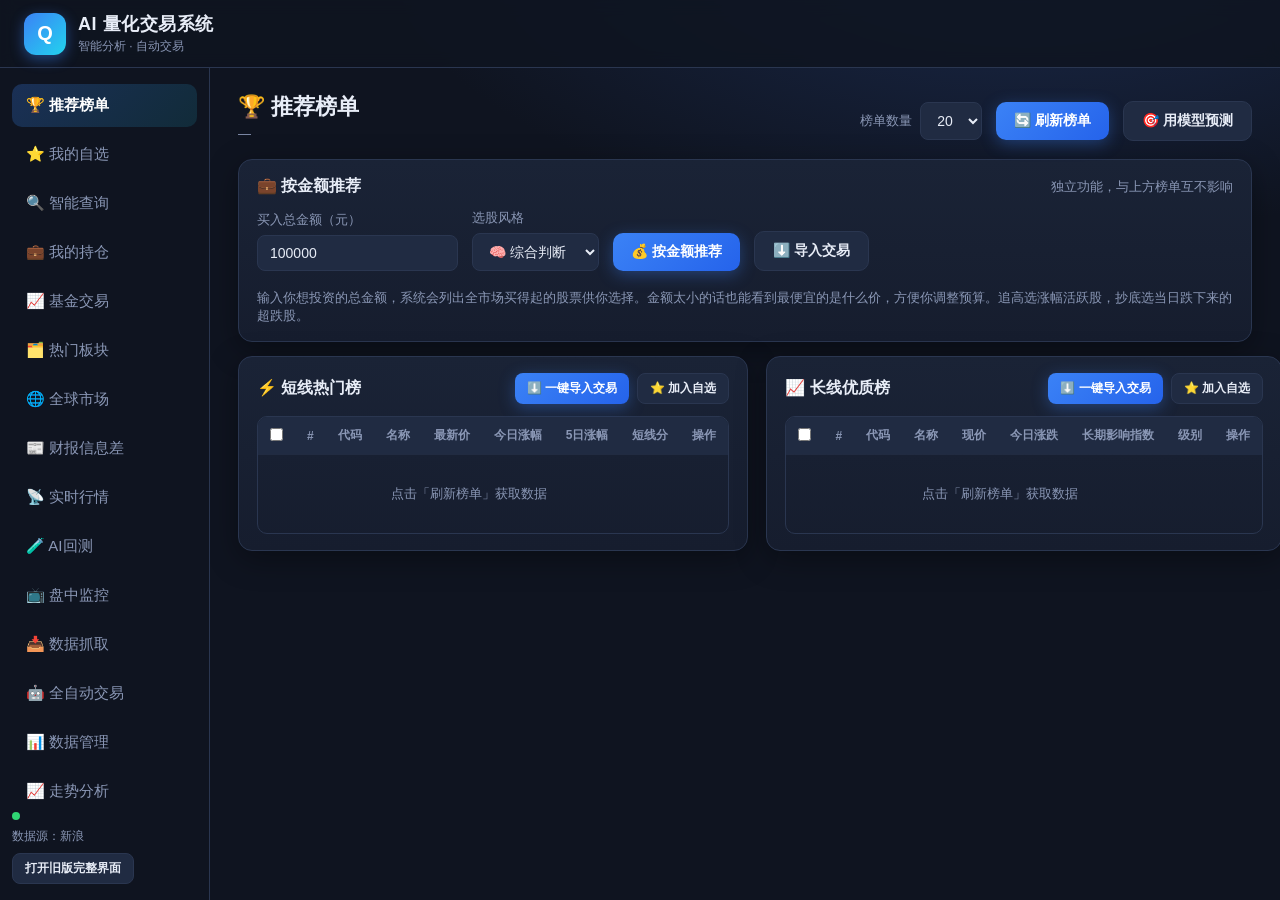
<file: 程序本体/web/index.html>
<!DOCTYPE html>
<html lang="zh-CN">
<head>
  <meta charset="UTF-8">
  <meta name="viewport" content="width=device-width, initial-scale=1.0">
  <title>AI 量化交易系统</title>
  <link rel="icon" href="data:,">
  <link rel="stylesheet" href="style.css">
</head>
<body>
  <div id="app">
    <header class="topbar">
      <div class="brand">
        <div class="logo">Q</div>
        <div class="brand-text">
          <h1>AI 量化交易系统</h1>
          <span class="brand-sub">智能分析 · 自动交易</span>
        </div>
      </div>
      <div id="indices" class="indices"></div>
    </header>

    <div class="layout">
      <aside class="sidebar">
        <nav>
          <button class="nav-btn active" data-page="ranking">🏆 推荐榜单</button>
          <button class="nav-btn" data-page="watchlist">⭐ 我的自选</button>
          <button class="nav-btn" data-page="query">🔍 智能查询</button>
          <button class="nav-btn" data-page="portfolio">💼 我的持仓</button>
          <button class="nav-btn" data-page="funds">📈 基金交易</button>
          <button class="nav-btn" data-page="sector">🗂️ 热门板块</button>
          <button class="nav-btn" data-page="global">🌐 全球市场</button>
          <button class="nav-btn" data-page="infogap">📰 财报信息差</button>
          <button class="nav-btn" data-page="realtime">📡 实时行情</button>
          <button class="nav-btn" data-page="backtest">🧪 AI回测</button>
          <button class="nav-btn" data-page="monitor">📺 盘中监控</button>
          <button class="nav-btn" data-page="crawl">📥 数据抓取</button>
          <button class="nav-btn" data-page="trading">🤖 全自动交易</button>
          <button class="nav-btn" data-page="storage">📊 数据管理</button>
          <button class="nav-btn" data-page="analysis">📈 走势分析</button>
          <button class="nav-btn" data-page="db">🗄️ 数据库管理</button>
          <button class="nav-btn" data-page="help">❓ 软件教学</button>
        </nav>
        <div class="sidebar-foot">
          <span class="dot" id="netDot"></span> 数据源：新浪
          <button class="btn ghost sm" id="btnLegacy">打开旧版完整界面</button>
        </div>
      </aside>

      <main class="content">
        <!-- 推荐榜单 -->
        <section id="page-ranking" class="page active">
          <div class="page-head">
            <div>
              <h2>🏆 推荐榜单</h2>
              <p id="marketMode" class="muted">—</p>
            </div>
            <div class="head-right">
              <label class="lbl">榜单数量
                <select id="selRankLimit">
                  <option value="10">10</option>
                  <option value="20" selected>20</option>
                  <option value="30">30</option>
                  <option value="50">50</option>
                </select>
              </label>
              <button id="btnRankingRefresh" class="btn primary">🔄 刷新榜单</button>
              <button id="btnRankPredict" class="btn ghost">🎯 用模型预测</button>
             </div>
          </div>
          <div id="rankingProgress" class="progress-wrap hidden">
            <div class="progress-track"><div id="rankingBar" class="progress-fill"></div></div>
            <span id="rankingMsg" class="progress-msg"></span>
          </div>
          <div class="card" style="margin-bottom:14px">
            <div class="card-head"><h3>💼 按金额推荐</h3><span class="muted">独立功能，与上方榜单互不影响</span></div>
            <div class="form" style="flex-direction:row; align-items:flex-end; gap:14px; flex-wrap:wrap">
              <label class="field" style="flex:0 0 130px">
                <span>买入总金额（元）</span>
                <input id="rankBudget" type="number" value="100000">
              </label>
              <label class="field" style="flex:0 0 110px">
                <span>选股风格</span>
                <select id="budgetMode">
                  <option value="mix" selected>🧠 综合判断</option>
                  <option value="hot">🔥 追高·活跃</option>
                  <option value="dip">🛟 抄底·超跌</option>
                </select>
              </label>
              <button class="btn primary" id="btnAllocate">💰 按金额推荐</button>
              <button class="btn ghost" id="btnRankImport">⬇️ 导入交易</button>
              <p class="muted" style="margin:4px 0 0">输入你想投资的总金额，系统会列出全市场买得起的股票供你选择。金额太小的话也能看到最便宜的是什么价，方便你调整预算。追高选涨幅活跃股，抄底选当日跌下来的超跌股。</p>
            </div>
          </div>
          <div id="allocResult" class="card hidden" style="margin-bottom:14px">
            <div class="card-head"><h3>💼 推荐结果</h3><span id="allocSummary" class="muted"></span>
              <button class="btn ghost" id="btnAllocAdd">⭐ 加入自选</button>
              <button class="btn primary" id="btnAllocImport">✅ 一键导入交易</button>
            </div>
            <div class="table-wrap" style="max-height:280px">
              <table id="allocTable" class="data-table">
                <thead><tr><th><input type="checkbox" id="allocSelAll" data-selall="allocTable" onclick="toggleAll('allocTable', this)"></th><th>#</th><th>代码</th><th>名称</th><th>现价</th><th>涨跌幅</th><th>活跃分</th><th>买入金额</th><th>建议买入</th><th>占比</th></tr></thead>
                <tbody><tr class="empty"><td colspan="9">填总金额，点「💰 按金额推荐」</td></tr></tbody>
              </table>
            </div>
            <p class="muted" id="allocNote" style="margin-top:8px"></p>
          </div>
          <div class="grid-2">
            <div class="card">
              <div class="card-head">
                <h3>⚡ 短线热门榜</h3>
                <div class="btn-row">
                  <button class="btn primary sm" id="btnShortImport">⬇️ 一键导入交易</button>
                  <button class="btn ghost sm" id="btnShortAdd">⭐ 加入自选</button>
                </div>
              </div>
              <div class="table-wrap">
                <table id="shortTable" class="data-table">
                  <thead><tr><th><input type="checkbox" id="shortSelAll" data-selall="shortTable" onclick="toggleAll('shortTable', this)"></th><th>#</th><th>代码</th><th>名称</th><th>最新价</th><th>今日涨幅</th><th>5日涨幅</th><th>短线分</th><th>操作</th></tr></thead>
                  <tbody><tr class="empty"><td colspan="8">点击「刷新榜单」获取数据</td></tr></tbody>
                </table>
              </div>
            </div>
            <div class="card">
              <div class="card-head">
                <h3>📈 长线优质榜</h3>
                <div class="btn-row">
                  <button class="btn primary sm" id="btnLongImport">⬇️ 一键导入交易</button>
                  <button class="btn ghost sm" id="btnLongAdd">⭐ 加入自选</button>
                </div>
              </div>
              <div class="table-wrap">
                <table id="longTable" class="data-table">
                  <thead><tr><th><input type="checkbox" id="longSelAll" data-selall="longTable" onclick="toggleAll('longTable', this)"></th><th>#</th><th>代码</th><th>名称</th><th>现价</th><th>今日涨跌</th><th>长期影响指数</th><th>级别</th><th>操作</th></tr></thead>
                  <tbody><tr class="empty"><td colspan="8">点击「刷新榜单」获取数据</td></tr></tbody>
                </table>
              </div>
            </div>
          </div>
        </section>

        <!-- 我的自选 -->
        <section id="page-watchlist" class="page">
          <div class="page-head">
            <div><h2>⭐ 我的自选</h2><p class="muted">收藏自己关心的股票，随时看现价</p></div>
            <div class="btn-row">
              <button class="btn ghost" id="btnWatchAdd">➕ 添加</button>
              <button class="btn primary" id="btnWatchRefresh">🔄 刷新行情</button>
            </div>
          </div>
          <div id="watchMsg" class="toast hidden"></div>
          <div class="card">
            <div class="table-wrap">
              <table id="watchTable" class="data-table">
                <thead><tr><th>代码</th><th>名称</th><th>现价</th><th>涨跌幅</th><th>涨跌额</th><th></th><th></th></tr></thead>
                <tbody><tr class="empty"><td colspan="7">还没有自选股，去「推荐榜单」或上方添加</td></tr></tbody>
              </table>
            </div>
          </div>
          <div class="card" style="margin-top:18px">
            <div class="card-head">
              <h3>📈 K 线走势 <span id="watchKlineName" class="muted"></span></h3>
            </div>
            <div id="watchKlineBox" class="kline-box"><p class="muted">点击自选股行内「K线」按钮查看走势</p></div>
            <p class="kline-hint muted"></p>
           </div>
        </section>

        <!-- 智能查询 -->
        <section id="page-query" class="page">
          <div class="page-head">
            <div><h2>🔍 智能查询</h2><p class="muted">输入股票名称 / 代码，一键查看行情与 AI 分析</p></div>
          </div>
          <div class="search-row">
            <input id="queryInput" class="input" placeholder="例如：贵州茅台 或 600519" autocomplete="off">
            <button class="btn primary" id="btnQuery">查询</button>
          </div>
          <div id="queryMsg" class="toast hidden"></div>
          <div class="grid-2">
            <div class="card">
              <div class="card-head"><h3>💹 实时行情</h3></div>
              <div class="table-wrap">
                <table id="queryTable" class="data-table">
                  <thead><tr><th>代码</th><th>名称</th><th>现价</th><th>涨跌幅</th><th>今开</th><th>最高</th><th>最低</th><th>成交量</th></tr></thead>
                  <tbody><tr class="empty"><td colspan="8">输入名称或代码后点查询</td></tr></tbody>
                </table>
              </div>
            </div>
            <div class="card">
              <div class="card-head"><h3>🤖 AI 综合分析</h3></div>
              <div id="analysisBox" class="analysis-box">
                <p class="muted">查询后展示技术面 + 基本面 + AI 预测综合评分</p>
              </div>
            </div>
          </div>
          <div class="card" style="margin-top:18px">
            <div class="card-head">
              <h3>📈 K 线走势 <span id="klineName" class="muted"></span></h3>
              <label class="lbl">周期
                <select id="selKlineDays" style="padding:6px 10px">
                  <option value="60">60日</option>
                  <option value="120">120日</option>
                  <option value="160" selected>160日</option>
                  <option value="250">250日</option>
                </select>
              </label>
            </div>
            <div id="klineBox" class="kline-box"><p class="muted">查询后自动绘制日 K 线与均线（红涨绿跌）</p></div>
            <p class="kline-hint muted"></p>
           </div>
        </section>

        <!-- 我的持仓 -->
        <section id="page-portfolio" class="page">
          <div class="page-head">
            <div><h2>💼 我的持仓</h2><p class="muted">股票持仓 · 资金管理 · 交易记录</p></div>
            <div class="btn-row">
              <button class="btn ghost" id="btnPfRefresh">🔄 刷新现价</button>
              <button class="btn danger" id="btnPfClear">🗑️ 清空持仓</button>
            </div>
          </div>
          <div id="pfSummary" class="stat-row"></div>
          <div class="grid-2" style="margin-top:14px">
            <div class="card">
              <div class="card-head"><h3>➕ 买入持仓</h3></div>
              <div class="form">
                <label class="field"><span>股票代码</span><input id="pfAddCode" placeholder="600519"></label>
                <label class="field"><span>股票名称</span><input id="pfAddName" placeholder="贵州茅台"></label>
                <label class="field"><span>数量（股）</span><input id="pfAddVol" type="number" value="100"></label>
                <label class="field"><span>买入价（元）</span><input id="pfAddPrice" type="number" value="0"></label>
                <button class="btn primary" id="btnPfAdd">买入</button>
              </div>
              <div class="card-head" style="margin-top:14px"><h3>➖ 卖出持仓</h3></div>
              <div class="form">
                <label class="field"><span>股票代码</span><input id="pfSellCode" placeholder="600519"></label>
                <label class="field"><span>数量（股）</span><input id="pfSellVol" type="number" value="100"></label>
                <label class="field"><span>卖出价（元）</span><input id="pfSellPrice" type="number" value="0"></label>
                <button class="btn danger" id="btnPfSell">卖出</button>
              </div>
            </div>
            <div class="card">
              <div class="card-head"><h3>💰 资金管理</h3></div>
              <div class="form">
                <label class="field"><span>设置可用资金（元）</span><input id="pfCash" type="number" value="0"></label>
                <button class="btn ghost" id="btnPfSetCash">设置资金</button>
              </div>
              <div class="form" style="margin-top:10px">
                <label class="field"><span>存入 / 取出</span>
                  <select id="frType"><option value="存入">存入</option><option value="取出">取出</option></select>
                </label>
                <label class="field"><span>金额（元）</span><input id="frAmount" type="number" value="0"></label>
                <label class="field"><span>备注</span><input id="frNote" placeholder="可选"></label>
                <button class="btn primary" id="btnFrAdd">记录资金流水</button>
                <button class="btn ghost" id="btnFrClear">清空资金记录</button>
              </div>
            </div>
          </div>
          <div class="grid-2" style="margin-top:14px">
            <div class="card">
              <div class="card-head"><h3>📋 持仓明细</h3></div>
              <table class="data-table"><thead><tr>
                <th>代码</th><th>名称</th><th>数量</th><th>成本</th><th>现价</th><th>市值</th><th>盈亏</th><th>盈亏%</th>
              </tr></thead><tbody id="pfTable"></tbody></table>
            </div>
            <div class="card">
              <div class="card-head"><h3>🧾 交易记录 / 资金流水</h3></div>
              <div id="pfHistory" class="log-box" style="max-height:320px"></div>
            </div>
          </div>
        </section>

        <!-- 基金交易 -->
        <section id="page-funds" class="page">
          <div class="page-head">
            <div><h2>📈 基金交易</h2><p class="muted">查询基金净值 · 买入 / 卖出 · 持仓跟踪</p></div>
            <div class="btn-row">
              <button class="btn ghost" id="btnFundNav">🔄 刷新净值</button>
              <button class="btn danger" id="btnFundClear">🗑️ 清空持仓</button>
            </div>
          </div>
          <div class="grid-2">
            <div class="card">
              <div class="card-head"><h3>🔎 查询 / 买入基金</h3></div>
              <div class="form">
                <label class="field"><span>基金代码</span><input id="fundCode" placeholder="510300 / 000001"></label>
                <button class="btn ghost" id="btnFundLookup">查询</button>
                <div id="fundInfo" class="muted" style="margin:8px 0"></div>
                <label class="field"><span>买入份额</span><input id="fundVol" type="number" value="100"></label>
                <label class="field"><span>买入净值</span><input id="fundNav" type="number" value="0" step="0.0001"></label>
                <button class="btn primary" id="btnFundBuy">买入基金</button>
              </div>
            </div>
            <div class="card">
              <div class="card-head"><h3>📋 基金持仓</h3></div>
              <table class="data-table"><thead><tr>
                <th>代码</th><th>名称</th><th>份额</th><th>成本净值</th><th>现净值</th><th>市值</th><th>盈亏</th><th>操作</th>
              </tr></thead><tbody id="fundTable"></tbody></table>
              <div class="card-head" style="margin-top:12px"><h3>🧾 基金交易记录</h3></div>
              <div id="fundHistory" class="log-box" style="max-height:200px"></div>
            </div>
          </div>
        </section>

        <!-- 热门板块 -->
        <section id="page-sector" class="page">
          <div class="page-head">
            <div><h2>🗂️ 热门板块</h2><p class="muted">概念 / 行业板块排行 · 成分股实时行情</p></div>
            <div class="head-right">
              <label class="lbl">类型
                <select id="sectorKind">
                  <option value="concept">概念板块</option>
                  <option value="industry">行业板块</option>
                </select>
              </label>
              <button id="btnSectorRefresh" class="btn primary">🔄 刷新板块</button>
            </div>
          </div>
          <div class="grid-2">
            <div class="card">
              <div class="card-head"><h3>🔥 板块排行（点击查看成分股）</h3></div>
              <div class="table-wrap" style="max-height:420px; overflow-y:auto">
                <table id="sectorTable" class="data-table">
                  <thead><tr><th>排名</th><th>板块名称</th><th>指数</th><th>涨跌%</th><th>涨/跌家数</th></tr></thead>
                  <tbody></tbody>
                </table>
              </div>
            </div>
            <div class="card">
              <div class="card-head"><h3>🔎 成分股</h3></div>
              <div class="form">
                <label class="field"><span>搜索板块或直接输入名称</span><input id="sectorSearch" placeholder="如：人工智能 / 半导体"></label>
                <button class="btn ghost" id="btnSectorSearch">查询板块</button>
                <div id="sectorHit" class="muted"></div>
              </div>
              <div id="sectorName" class="muted" style="margin:10px 0"></div>
              <div class="table-wrap" style="max-height:340px; overflow-y:auto">
                <table id="sectorConsTable" class="data-table">
                  <thead><tr><th>代码</th><th>名称</th><th>现价</th><th>涨跌%</th><th>成交额</th><th>换手%</th></tr></thead>
                  <tbody></tbody>
                </table>
              </div>
            </div>
          </div>
        </section>

                <!-- 全球市场（港股/美股预留） -->
        <section id="page-global" class="page">
          <div class="page-head">
            <div><h2>🌐 全球市场（港股 / 美股）</h2><p class="muted">预留接口 · 行情 / K线 / 财报 / 观察仓 · 开通账户后即可下单</p></div>
            <div class="head-right">
              <label class="lbl">市场
                <select id="gsMarket">
                  <option value="hk">港股</option>
                  <option value="us">美股</option>
                </select>
              </label>
              <button class="btn primary" id="btnGsRefresh">🔄 刷新行情</button>
              <button class="btn ghost" id="btnGsStatus">账户状态</button>
            </div>
          </div>
          <div id="gsMsg" class="toast hidden"></div>

          <div class="card" style="margin-bottom:18px">
            <div class="card-head"><h3>🏛️ 账户开通状态（预留）</h3></div>
            <div id="gsStatusBox" class="muted">
              <p>港股 / 美股证券账户尚未开通，当前为预留接口。</p>
              <p>开通后在此切换"已开通"，即可使用观察仓、真实下单等能力。</p>
              <div class="btn-row">
                <button class="btn ghost sm" id="btnGsMarkOpened">标记为已开通</button>
                <button class="btn ghost sm" id="btnGsMarkClosed">标记为未开通</button>
              </div>
            </div>
          </div>

          <div class="grid-2">
            <div class="card">
              <div class="card-head"><h3>📊 自选行情</h3></div>
              <div class="form">
                <label class="field"><span>代码 / 名称（逗号分隔）</span><input id="gsCodes" placeholder="如：00700, 09988 或 AAPL, TSLA"></label>
                <button class="btn primary" id="btnGsQuery">查询</button>
              </div>
              <div class="table-wrap" style="max-height:300px; overflow-y:auto; margin-top:10px">
                <table id="gsTable" class="data-table">
                  <thead><tr><th>代码</th><th>名称</th><th>现价</th><th>涨跌%</th><th>涨跌额</th><th></th></tr></thead>
                  <tbody><tr class="empty"><td colspan="6">输入代码后点查询，或打开自选页自动刷新</td></tr></tbody>
                </table>
              </div>
            </div>
            <div class="card">
              <div class="card-head"><h3>🤖 AI 综合分析</h3></div>
              <div id="gsAnalysisBox" class="analysis-box">
                <p class="muted">查询后展示 技术面 + AI 预测 综合评分（与A股一致）</p>
              </div>
            </div>
          </div>

          <div class="card" style="margin-top:18px">
            <div class="card-head"><h3>📈 K 线走势 <span id="gsKlineName" class="muted"></span></h3></div>
            <div id="gsKlineBox" class="kline-box"><p class="muted">查询后自动绘制日 K 线与均线</p></div>
          </div>

          <div class="card" style="margin-top:18px">
            <div class="card-head"><h3>💼 观察仓（预留，开通前可记录）</h3></div>
            <div class="form">
              <label class="field"><span>代码</span><input id="gsPosCode" placeholder="00700 / AAPL"></label>
              <label class="field"><span>名称</span><input id="gsPosName" placeholder="腾讯控股"></label>
              <label class="field"><span>数量</span><input id="gsPosVol" type="number" value="100"></label>
              <label class="field"><span>成本价</span><input id="gsPosPrice" type="number" value="0"></label>
              <button class="btn primary" id="btnGsPosAdd">添加观察仓</button>
            </div>
            <div class="table-wrap" style="margin-top:10px">
              <table id="gsPosTable" class="data-table">
                <thead><tr><th>代码</th><th>名称</th><th>数量</th><th>成本价</th><th>币种</th><th></th></tr></thead>
                <tbody id="gsPosBody"><tr class="empty"><td colspan="6">暂无观察仓</td></tr></tbody>
              </table>
            </div>
          </div>
        </section>

        <!-- 财报信息差 -->
        <section id="page-infogap" class="page">
          <div class="page-head">
            <div><h2>📰 每日财报 · 信息差</h2><p class="muted">与「我的自选」和「热门板块」高度关联 · 聚合当日财报 / 重大公告 / 信息差评分</p></div>
            <div class="head-right">
              <label class="lbl">市场
                <select id="igMarket">
                  <option value="">全部</option>
                  <option value="hk">仅港美股</option>
                </select>
              </label>
              <button class="btn primary" id="btnIgRefresh">🔄 刷新信息差</button>
              <button class="btn ghost" id="btnIgPush">生成并推送</button>
            </div>
          </div>
          <div id="igMsg" class="toast hidden"></div>

          <div class="card" style="margin-bottom:18px">
            <div class="card-head"><h3>🔗 关联来源</h3></div>
            <div id="igScope" class="muted">关联：我的自选（港美股） + 关注板块（热门板块页）</div>
            <div class="form" style="margin-top:8px">
              <label class="field"><span>关注板块名称（逗号分隔，可选）</span><input id="igSectors" placeholder="如：人工智能, 半导体, 新能源"></label>
            </div>
          </div>

          <div class="grid-2">
            <div class="card">
              <div class="card-head"><h3>📅 财报日历（预留）</h3></div>
              <div id="igEarningsBox" class="muted">
                <p>财报日历数据源预留，开通账户后接入港交所披露易 / SEC EDGAR / Tushare。</p>
              </div>
            </div>
            <div class="card">
              <div class="card-head"><h3>📣 重大公告（信息差排序）</h3></div>
              <div class="table-wrap" style="max-height:420px; overflow-y:auto">
                <table id="igTable" class="data-table">
                  <thead><tr><th>代码</th><th>市场</th><th>标题</th><th>优先级</th><th>评分</th></tr></thead>
                  <tbody id="igBody"><tr class="empty"><td colspan="5">点"刷新信息差"生成</td></tr></tbody>
                </table>
              </div>
            </div>
          </div>
        </section>

<!-- 实时行情 -->
        <section id="page-realtime" class="page">
          <div class="page-head">
            <div><h2>📡 实时行情</h2><p class="muted">股票 / 基金 / 指数 / 板块 / 市场概览</p></div>
          </div>
          <div class="grid-2">
            <div class="card">
              <div class="card-head"><h3>🏛️ 市场概览</h3></div>
              <div id="rtOverview" class="muted">加载中...</div>
              <div class="card-head" style="margin-top:12px"><h3>📊 大盘指数</h3></div>
              <div id="rtIndices" class="stat-row" style="margin-top:8px"></div>
            </div>
            <div class="card">
              <div class="card-head"><h3>🔎 批量查询行情</h3></div>
              <div class="form">
                <label class="field"><span>类型</span>
                  <select id="rtType"><option value="stock">股票</option><option value="index">指数</option><option value="fund">基金</option></select>
                </label>
                <label class="field"><span>代码（逗号/空格分隔）</span><input id="rtCodes" placeholder="600519 000001 300750"></label>
                <button class="btn primary" id="btnRtQuery">查询</button>
                <button class="btn ghost" id="btnRtRefresh">🔄 刷新</button>
              </div>
              <div class="table-wrap" style="max-height:300px; overflow-y:auto; margin-top:10px">
                <table id="rtTable" class="data-table">
                  <thead><tr><th>代码</th><th>名称</th><th>现价</th><th>涨跌%</th><th>成交额</th></tr></thead>
                  <tbody></tbody>
                </table>
              </div>
            </div>
          </div>
        </section>

        <!-- AI回测 -->
        <section id="page-backtest" class="page">
          <div class="page-head">
            <div><h2>🧪 AI 回测</h2><p class="muted">8 种 AI 模型策略回测（区间过短会自动扩展保证训练）</p></div>
          </div>
          <div class="grid-2">
            <div class="card">
              <div class="card-head"><h3>⚙️ 回测设置</h3></div>
              <div class="form">
                <label class="field"><span>股票代码</span><input id="btCode" value="600519,600010,000426" placeholder="600519,600010"></label>
                <div class="btn-row" style="margin-top:2px">
                  <button class="btn ghost sm" id="btnBtImportWatch">📥 导入自选</button>
                  <button class="btn ghost sm" id="btnBtImportPos">📥 导入持仓</button>
                  <button class="btn ghost sm" id="btnBtImportAlloc">📥 导入金额推荐</button>
                </div>
                <label class="field"><span>开始日期</span><input id="btStart" type="date" value="2024-01-01"></label>
                <label class="field"><span>结束日期</span><input id="btEnd" type="date" value="2025-12-31"></label>
                <label class="field"><span>初始资金(元)</span><input id="btCapital" type="number" value="500000" min="100" step="100"></label>
                <label class="field"><span>AI 模型</span><select id="btModel"></select></label>
                <button class="btn primary" id="btnBtStart">▶️ 开始回测</button>
              </div>
              <div id="btProgress" class="progress-wrap hidden" style="margin-top:10px">
                <div class="progress-track"><div id="btBar" class="progress-fill"></div></div>
                <span id="btMsg" class="progress-msg"></span>
              </div>
            </div>
            <div class="card">
              <div class="card-head"><h3>📊 回测结果</h3></div>
              <div id="btResult" class="muted">运行回测后显示结果</div>
            </div>
          </div>
        </section>

        <!-- 盘中监控 -->
        <section id="page-monitor" class="page">
          <div class="page-head">
            <div><h2>📺 盘中监控</h2><p class="muted">AI 盯盘：定时扫描给出买卖信号</p></div>
            <div class="btn-row">
              <button class="btn danger" id="btnMonStop">⏹️ 停止监控</button>
            </div>
          </div>
          <div class="grid-2">
            <div class="card">
              <div class="card-head"><h3>⚙️ 监控设置</h3></div>
              <div class="form">
                <label class="field"><span>股票代码（逗号分隔）</span><input id="monCodes" value="600519,000001,300750"></label>
                <label class="field"><span>AI 模型</span><select id="monModel"></select></label>
                <label class="field"><span>刷新间隔（秒）</span><input id="monInterval" type="number" value="60"></label>
                <button class="btn primary" id="btnMonStart">▶️ 开始监控</button>
              </div>
            </div>
            <div class="card">
              <div class="card-head"><h3>📡 监控状态</h3></div>
              <div id="monStatus" class="muted">监控未启动</div>
              <div class="table-wrap" style="max-height:260px; overflow-y:auto; margin-top:10px">
                <table id="monTable" class="data-table">
                  <thead><tr><th>代码</th><th>现价</th><th>涨跌%</th><th>RSI</th><th>MACD</th><th>AI信号</th><th>操作建议</th></tr></thead>
                  <tbody></tbody>
                </table>
              </div>
              <div class="card-head" style="margin-top:12px"><h3>📜 监控日志</h3></div>
              <div id="monLog" class="log-box" style="height:180px"></div>
            </div>
          </div>
        </section>

        <!-- 数据抓取 -->
        <section id="page-crawl" class="page">
          <div class="page-head">
            <div><h2>📥 数据抓取</h2><p class="muted">批量下载历史日K线存 CSV</p></div>
          </div>
          <div class="grid-2">
            <div class="card">
              <div class="card-head"><h3>⬇️ 下载历史数据</h3></div>
              <div class="form">
                <label class="field"><span>股票代码（逗号分隔）</span><input id="crawlCodes" placeholder="600519,000001,300750" value="600519,000001"></label>
                <label class="field"><span>开始日期（留空=默认）</span><input id="crawlStart" placeholder="2024-01-01"></label>
                <label class="field"><span>结束日期（留空=最新）</span><input id="crawlEnd" placeholder="2026-08-06"></label>
                <button class="btn primary" id="btnCrawl">开始下载</button>
              </div>
              <div id="crawlProgress" class="progress-wrap hidden" style="margin-top:10px">
                <div class="progress-track"><div id="crawlBar" class="progress-fill"></div></div>
                <span id="crawlMsg" class="progress-msg"></span>
              </div>
              <div id="crawlResult" class="muted" style="margin-top:8px"></div>
            </div>
            <div class="card">
              <div class="card-head"><h3>🗄️ 已下载文件（<span id="crawlDir"></span>）</h3></div>
              <button class="btn ghost" id="btnCrawlList">🔄 刷新列表</button>
              <div class="table-wrap" style="max-height:400px; overflow-y:auto; margin-top:10px">
                <table id="crawlTable" class="data-table">
                  <thead><tr><th>文件名</th><th>大小(KB)</th><th>操作</th></tr></thead>
                  <tbody></tbody>
                </table>
              </div>
            </div>
          </div>
        </section>

        <!-- 全自动交易 -->
        <!-- 全自动交易 -->
        <section id="page-trading" class="page">
          <div class="page-head">
            <div><h2>🤖 全自动交易</h2><p class="muted">模拟盘练手 或 连接券商客户端真实下单</p></div>
            <div class="btn-row">
              <button class="btn ghost" id="btnTradingTest" title="不启动引擎，仅检测券商客户端能否连接">🔌 检测连接</button>
              <button class="btn primary" id="btnTradingStart">▶️ 启动引擎</button>
              <button class="btn danger" id="btnTradingStop">⏹️ 停止</button>
            </div>
          </div>

          <!-- 新手三步引导 -->
          <div id="beginnerGuide" class="card guide-card" style="margin-bottom:14px">
            <div class="card-head"><h3>🧭 三步设置</h3><span class="muted" id="guideStep">步骤 1 / 3</span></div>
            <div class="form" style="flex-direction:column; align-items:stretch">
              <div id="guideStep1" class="guide-step">
                <p><b>第 1 步：选择交易模式</b></p>
                <p class="muted">新手选「模拟交易」即可——用虚拟资金练习策略，不碰真钱。真实交易需连接券商客户端。</p>
                <label class="field" style="max-width:300px">
                  <span>交易模式</span>
                  <select id="tradingMode" onchange="onTradingModeChange()">
                    <option value="simulation">模拟交易（推荐新手）</option>
                    <option value="easytrader">真实交易（券商客户端）</option>
                  </select>
                </label>
              </div>
              <div id="guideStep2" class="guide-step hidden">
                <p><b>第 2 步：设定预算金额</b></p>
                <p class="muted">输入你愿意拿来交易的总金额（元）。A 股 1 手 = 100 股，股价 × 100 = 买 1 手所需最少金额。</p>
                <label class="field" style="max-width:300px">
                  <span>总预算（元）</span>
                  <input id="capital" type="number" value="10000" min="100" step="100">
                </label>
                <div id="budgetHint" class="budget-hint hidden"></div>
              </div>
              <div id="guideStep3" class="guide-step hidden">
                <p><b>第 3 步：选择股票</b></p>
                <p class="muted">用下方按钮导入股票，或点击「智能选股」让系统根据预算自动挑选。</p>
                <div class="btn-row">
                  <button class="btn primary sm" id="btnSmartPick">🤖 智能选股</button>
                  <button class="btn ghost sm" id="btnImportWatch">📥 导入自选</button>
                  <button class="btn ghost sm" id="btnImportAlloc">📥 导入推荐</button>
                </div>
                <p class="muted" id="poolTips">导入或选股后，股票池将显示在这里 ↓</p>
              </div>
              <div id="guideDone" class="hidden" style="text-align:center; padding:16px">
                <p style="font-size:18px">✅ 设置完成！点击「▶️ 启动引擎」开始自动交易。</p>
              </div>
            </div>
          <div id="tradingGuide" class="guide hidden">
            <h3>实盘下单设置步骤</h3>
            <ol>
              <li><b>打开并登录</b>你的券商交易客户端（如"同花顺"，登录资金账号）。</li>
              <li>找到客户端的<b>下单程序</b>（通常是 xiadan.exe），点「检测连接」或手动填写路径。</li>
              <li>选择你的<b>券商类型</b>（默认 universal 通用同花顺）。</li>
              <li>资金账号/密码<b>可留空</b>：客户端已登录时只需附加连接。</li>
              <li>点「检测连接」确认下单程序可用，再「启动引擎」。</li>
              <li>启动前需勾选「允许用随机模拟策略实盘下单」。当前自动交易用的是随机模拟策略，仅适合验证下单通道。</li>
            </ol>
            <p class="muted">真实下单会动真金白银，建议先用模拟交易熟悉策略。</p>
          </div>

          </div>

          <!-- 主设置区 -->
          <div class="grid-2">
            <div>
              <div class="card">
                <div class="card-head"><h3>⚙️ 交易设置</h3></div>
                <div class="form">
                  <!-- 券商配置（仅真实交易时显示） -->
                  <div id="easytraderBox" class="hidden">
                    <p class="muted" style="margin:4px 0 8px">以下字段用于连接券商客户端，模拟交易可忽略。</p>
                    <label class="field">
                      <span>券商类型</span>
                      <input id="broker" value="universal" placeholder="universal / ths / gj / gf ...">
                    </label>
                    <label class="field">
                      <span>资金账号</span>
                      <input id="user" placeholder="可留空（连接已登录客户端）">
                    </label>
                    <label class="field">
                      <span>交易密码</span>
                      <input id="password" type="password" placeholder="可留空">
                    </label>
                    <label class="field">
                      <span>客户端 exe 路径</span>
                      <input id="exePath" placeholder="C:\同花顺\xiadan.exe">
                    </label>
                    <label class="field field-inline">
                      <input id="allowMock" type="checkbox">
                      <span>允许随机策略实盘下单（仅测通道，风险极高）</span>
                    </label>
                  </div>
                  <div id="fieldCapital">
                  <label class="field">
                    <span>总预算（元）</span>
                    <input id="capital" type="number" value="100000">
                  </label>
                </div>


                  <!-- 风控参数 -->
                  <label class="field">
                    <span>单只仓位上限（%）</span>
                    <input id="maxSingle" type="number" value="20">
                  </label>
                  <label class="field">
                    <span>总仓位上限（%）</span>
                    <input id="maxTotal" type="number" value="80">
                  </label>
                  <label class="field">
                    <span>止损（%）</span>
                    <input id="stopLoss" type="number" value="5">
                  </label>
                  <label class="field">
                    <span>止盈（%）</span>
                    <input id="takeProfit" type="number" value="10">
                  </label>
                  <label class="field">
                    <span>每日交易次数上限（0=不限量）</span>
                    <input id="maxDailyTrades" type="number" value="999999">
                  </label>


                  <!-- 股票池操作 -->
                  <label class="field">
                    <span>交易股票池（代码，逗号/换行分隔）</span>
                    <textarea id="tradingPool" rows="3" placeholder="600519&#10;601318&#10;或用上方按钮导入"></textarea>
                  </label>
                  <p class="muted" style="margin:4px 0">股票池由「推荐股票榜」自动导入；手动添加持仓时也会自动加入自选。AI 引擎会参考自选但不绝对按它交易。</p>
                  <div class="btn-row" style="flex-wrap:wrap">
                    <button class="btn primary sm" id="btnSmartPick">🤖 AI 智能选股</button>
                    <button class="btn ghost sm" id="btnClearPool">🗑️ 清空</button>
                    <button class="btn danger sm" id="btnResetAccount">♻️ 重置模拟账户</button>
                  </div>

                  <!-- 候选股票选择 -->
                  <div id="poolPickWrap" class="card hidden" style="margin-top:10px;padding:10px;background:var(--bg2)">
                    <div class="card-head">
                      <h3>🔍 候选股票</h3>
                      <div class="btn-row">
                        <select id="poolSortSel" class="input" style="padding:5px 8px">
                          <option value="score">按活跃分</option>
                          <option value="pct">按涨跌幅</option>
                          <option value="cost">按1手成本</option>
                          <option value="price">按现价</option>
                        </select>
                        <button class="btn primary sm" id="btnPoolAddChecked">✅ 加入池</button>
                        <button class="btn ghost sm" id="btnPoolPickClose">✖ 关闭</button>
                      </div>
                    </div>
                    <div class="table-wrap" style="max-height:240px">
                      <table id="poolPickTable" class="data-table">
                        <thead><tr>
                          <th><input type="checkbox" id="poolSelAll" data-selall="poolPickTable" onclick="toggleAll('poolPickTable', this)"></th>
                          <th>代码</th><th>名称</th><th>现价</th><th>涨跌%</th>
                          <th>1手成本</th><th>活跃分</th><th>提示</th>
                        </tr></thead>
                        <tbody><tr class="empty"><td colspan="8">点击「智能选股」或导入按钮</td></tr></tbody>
                      </table>
                    </div>
                    <p class="muted" id="poolPickSummary" style="margin-top:6px"></p>
                  </div>
                </div>
              </div>

              <!-- AI 混合策略配置 -->
              <div class="card" style="margin-top:14px">
                <div class="card-head">
                  <h3>🤖 AI 策略配置</h3>
                  <button class="btn ghost sm" id="btnAiConfigSave">💾 保存配置</button>
                  <button class="btn ghost sm" id="btnAiConfigLoad">📋 加载配置</button>
                </div>
                <div class="form">
                  <p class="muted" style="margin:4px 0 8px">常态用技术指标决策树快速判断；出现大涨/大跌/放量等异动时，自动调用 AI 做深度分析。</p>

                  <label class="field field-inline">
                    <input id="aiEnabled" type="checkbox" onchange="toggleAiConfig()">
                    <span>启用 AI 深度分析（需要 API Key）</span>
                  </label>

                  <div id="aiConfigFields" class="hidden">
                    <label class="field">
                      <span>API Key</span>
                      <input id="aiApiKey" type="password" placeholder="sk-...（留空则不启用AI）">
                    </label>
                    <label class="field">
                      <span>API 地址</span>
                      <input id="aiApiUrl" value="https://api.openai.com/v1/chat/completions" placeholder="OpenAI 兼容接口">
                    </label>
                    <label class="field">
                      <span>模型</span>
                      <select id="aiModel">
                        <option value="gpt-4o-mini">gpt-4o-mini（推荐，快且便宜）</option>
                        <option value="gpt-4o">gpt-4o（更强）</option>
                        <option value="gpt-4-turbo">gpt-4-turbo</option>
                      </select>
                    </label>
                    <label class="field">
                      <span>异动触发阈值（涨跌幅%）</span>
                      <input id="aiAnomalyThreshold" type="number" value="3" min="1" max="10" step="0.5">
                    </label>
                  </div>

                  <div id="aiStatusBox" class="hidden" style="margin-top:8px;padding:8px 12px;border-radius:8px;background:var(--bg2);font-size:13px">
                    <span id="aiStatusText"></span>
                  </div>
                

                  <hr style="border:none;border-top:1px solid var(--line);margin:12px 0">
                  <label class="field">
                    <span>最大仓位比例（%，默认 90%）</span>
                    <input id="maxTotalRatio" type="number" value="90" min="50" max="100" step="5">
                  </label>
                  <label class="field field-inline">
                    <input id="aiMinLot" type="checkbox" checked>
                    <span>至少交易 1 手（100股）</span>
                  </label>
                </div>
              </div>
            </div>

            <!-- 右侧：运行状态 -->
            <div>
              <div class="card">
                <div class="card-head"><h3>📊 运行状态</h3></div>
                <div id="engineStatus" class="engine-status">
                  <p class="muted">引擎未启动</p>
                </div>
                <div class="card-head" style="margin-top:16px"><h3>📜 运行日志</h3></div>
                <div id="tradingLog" class="log-box"></div>
              </div>
            </div>
          </div>

          <!-- 收益视图 -->
          <div class="card" style="margin-top:16px">
            <div class="card-head">
              <h3>📈 收益视图</h3>
              <button class="btn ghost sm" id="btnReturnsRefresh">🔄 刷新</button>
            </div>
            <div id="returnsStats" class="stat-row" style="margin-bottom:12px"></div>
            <div class="chart-wrap" style="border:1px solid var(--line); border-radius:10px; padding:8px">
              <canvas id="returnsChart" height="220"></canvas>
            </div>
            <div style="display:grid;grid-template-columns:1fr 1fr;gap:12px;margin-top:14px">
              <div>
                <div class="card-head"><h3>🧮 分股盈亏</h3></div>
                <div id="returnsStocks" class="muted">加载中...</div>
              </div>
              <div>
                <div class="card-head"><h3>🧾 最近交易</h3></div>
                <div id="returnsTrades" class="muted">加载中...</div>
              </div>
            </div>
          </div>
        </section>


        <!-- 数据管理 -->
        <section id="page-storage" class="page">
          <div class="page-head">
            <div><h2>📊 数据管理</h2><p class="muted">查看并清理模型 / 股票数据 / 分析报告</p></div>
            <div class="btn-row">
              <button class="btn ghost" id="btnOpenData">📂 打开数据目录</button>
              <button class="btn ghost" id="btnOpenAnalysis">📂 打开分析目录</button>
              <button class="btn ghost" id="btnRefreshStorage">🔄 刷新</button>
            </div>
          </div>
          <div id="storageSummary" class="engine-status"><p class="muted">加载中...</p></div>
          <div id="storageCats"></div>
        </section>

        <!-- 走势分析 -->
        <section id="page-analysis" class="page">
          <div class="page-head">
            <div><h2>📈 走势分析</h2><p class="muted">对已下载的历史数据批量分析，生成 HTML 报告</p></div>
            <div class="btn-row">
              <button class="btn ghost" id="btnOpenReport">📄 打开分析报告</button>
            </div>
          </div>
          <div class="card">
            <div class="card-head"><h3>⚙️ 分析设置</h3></div>
            <p class="muted" style="margin:8px 0">读取「金融数据」目录下的 CSV 数据文件，计算技术指标并生成可视化报告（AI 分析可选，需本地大模型）。</p>
            <button class="btn primary" id="btnAnalysisStart">▶️ 开始分析</button>
            <div id="analysisProgress" class="hidden" style="margin-top:14px">
              <div class="progress"><div id="analysisBar" class="progress-fill"></div></div>
              <p class="muted" id="analysisMsg">...</p>
            </div>
          </div>
        </section>

        <!-- 数据库管理 -->
        <section id="page-db" class="page">
          <div class="page-head">
            <div><h2>🗄️ 数据库管理</h2><p class="muted">MySQL 连接 / 表结构 / CSV 导入导出 / 数据同步</p></div>
            <div class="btn-row">
              <button class="btn primary" id="btnDbSync">🔄 同步数据到数据库</button>
              <button class="btn ghost" id="btnDbRefresh">🔄 刷新</button>
            </div>
          </div>
          <div id="dbSyncBox" class="hidden card" style="margin-bottom:14px">
            <div class="progress"><div id="dbSyncBar" class="progress-fill"></div></div>
            <p class="muted" id="dbSyncMsg">...</p>
            <div id="dbSyncLog" class="log-box" style="height:100px"></div>
          </div>
          <div class="grid-2">
            <div class="card">
              <div class="card-head"><h3>📡 连接状态</h3></div>
              <div id="dbStatus" class="muted">加载中...</div>
            </div>
            <div class="card">
              <div class="card-head"><h3>📥 导入 CSV 到数据库</h3></div>
              <div class="form">
                <label class="field"><span>选择 金融数据 目录下的 CSV</span><select id="dbCsvSelect"></select></label>
                <button class="btn primary" id="btnDbImport">导入</button>
                <p class="muted" id="dbImportMsg"></p>
              </div>
            </div>
          </div>
          <div class="card" style="margin-top:14px">
            <div class="card-head"><h3>🗃️ 数据表</h3></div>
            <div class="table-wrap" style="max-height:280px; overflow-y:auto">
              <table class="data-table">
                <thead><tr><th>表名</th><th>记录数</th><th></th><th></th></tr></thead>
                <tbody id="dbTables"></tbody>
              </table>
            </div>
            <div id="dbDetail"></div>
          </div>
        </section>

        <!-- 软件教学 -->
        <section id="page-help" class="page">
          <div class="page-head">
            <div><h2>❓ 软件教学</h2><p class="muted">新手上手指南</p></div>
          </div>
          <div class="grid-2">
            <div class="card">
              <div class="card-head"><h3>🚀 推荐上手顺序</h3></div>
              <ol class="help-list">
                <li><b>🤖 智能推荐</b> - 先看推荐榜单了解市场机会。</li>
                <li><b>🔎 智能查询</b> - 输入代码查 K 线、走势、AI 诊断。</li>
                <li><b>📥 数据抓取</b> - 下载历史日 K 线到「金融数据」目录。</li>
                <li><b>📈 走势分析</b> - 对已下载数据批量生成分析报告。</li>
                <li><b>🧪 AI 回测</b> - 用历史数据测试策略收益率。</li>
                <li><b>👀 盘中监控</b> - 交易时段让 AI 盯盘给信号。</li>
                <li><b>🤖 全自动交易</b> - 先用「模拟交易」，熟悉后再连券商。</li>
              </ol>
            </div>
            <div class="card">
              <div class="card-head"><h3>📌 常用名词</h3></div>
              <ul class="help-list">
                <li><b>RSI</b> 强弱指标，&gt;70 超买、&lt;30 超卖。</li>
                <li><b>MACD</b> 趋势指标，金叉看多、死叉看空。</li>
                <li><b>KDJ</b> 随机指标，低位金叉是买点信号。</li>
                <li><b>K 线</b> 每根记录开高低收与成交量。</li>
                <li><b>收益率</b> 期末资产相对期初的百分比变化。</li>
                <li><b>买入持有</b> 同区间不做任何操作只买不卖的基准。</li>
              </ul>
            </div>
          </div>
          <div class="card" style="margin-top:14px">
            <div class="card-head"><h3>⚠️ 风险提示</h3></div>
            <p class="muted">本软件输出仅供学习研究，不构成投资建议。股票市场有风险，投资需谨慎。使用真实交易前请务必充分测试策略。</p>
          </div>
        </section>
      </main>
    </div>
  </div>

  <div id="toast" class="toast hidden"></div>
  <script src="app.js"></script>

<script>
// ── 资金门槛计算器（前端实时提示）─────────────────────────────
(function(){
  const $ = s => document.querySelector(s);
  const capInput = $('#capital');
  const budgetHint = $('#budgetHint');
  const guideStep1 = $('#guideStep1');
  const guideStep2 = $('#guideStep2');
  const guideStep3 = $('#guideStep3');
  const guideDone  = $('#guideDone');
  const guideStep  = $('#guideStep');

  let step = 1;
  function showStep(n) {
    step = n;
    guideStep.textContent = '步骤 ' + n + ' / 3';
    ['guideStep1','guideStep2','guideStep3','guideDone'].forEach((id,i) => {
      const el = $( '#' + id );
      if (el) el.classList.toggle('hidden', i+1 !== n);
    });
  }

  window.onTradingModeChange = function() {
    // 切到真实交易时提示风险
    if ($('#tradingMode').value === 'easytrader') {
      showToast('⚠️ 真实交易将动真金白银，请先确认理解风险！建议先用模拟盘练习。', 'warn');
    }
  };

  // 实时预算提示：输入金额后显示"大概能买几只"
  if (capInput) {
    capInput.addEventListener('input', function() {
      const total = Number(this.value) || 0;
      if (!budgetHint) return;
      if (total <= 0) { budgetHint.classList.add('hidden'); return; }
      budgetHint.classList.remove('hidden');
      const cheap = 200, mid = 500, expensive = 2000;
      let tip = '';
      if (total < cheap) {
        tip = '⚠️ 金额偏小（< ' + cheap + ' 元）：A 股最少 1 手=100 股，部分低价股 1 手也要几百元。建议至少 ' + (cheap*2) + ' 元以上体验更好。';
      } else if (total < mid) {
        tip = '💡 预算 ' + total + ' 元，可买约 ' + Math.floor(total/mid) + ' 只低价股（每只 1 手起）。推荐金额 ≥ ' + mid + ' 元以获得更多选择。';
      } else {
        tip = '✅ 预算 ' + total + ' 元，可买约 ' + Math.floor(total/mid) + '～' + Math.floor(total/cheap) + ' 只股票。点击「🤖 智能选股」让系统自动挑选。';
      }
      budgetHint.innerHTML = tip;
      budgetHint.className = 'budget-hint ' + (total < cheap ? 'budget-warn' : 'budget-ok');
    });
  }

  // 按钮绑定
  const btnNext2 = document.createElement('button');
  btnNext2.className = 'btn primary sm';
  btnNext2.textContent = '下一步 →';
  btnNext2.onclick = () => showStep(2);

  const btnNext3 = document.createElement('button');
  btnNext3.className = 'btn primary sm';
  btnNext3.textContent = '下一步 →';
  btnNext3.onclick = () => { showStep(3); };

  const btnDone = document.createElement('button');
  btnDone.className = 'btn primary sm';
  btnDone.textContent = '✓ 完成，开始设置';
  btnDone.onclick = () => { showStep(4); $('#btnSmartPick') && $('#btnSmartPick').click(); };

  // 注入到各步骤末尾
  const s1 = $('#guideStep1');
  const s2 = $('#guideStep2');
  const s3 = $('#guideStep3');
  if (s1) s1.appendChild(btnNext2);
  if (s2) s2.appendChild(btnNext3);
  if (s3) s3.appendChild(btnDone);

  // 首次进入交易页时显示第一步
  if (guideStep1) guideStep1.classList.remove('hidden');
})();
</script>

</body>
</html>
</file>
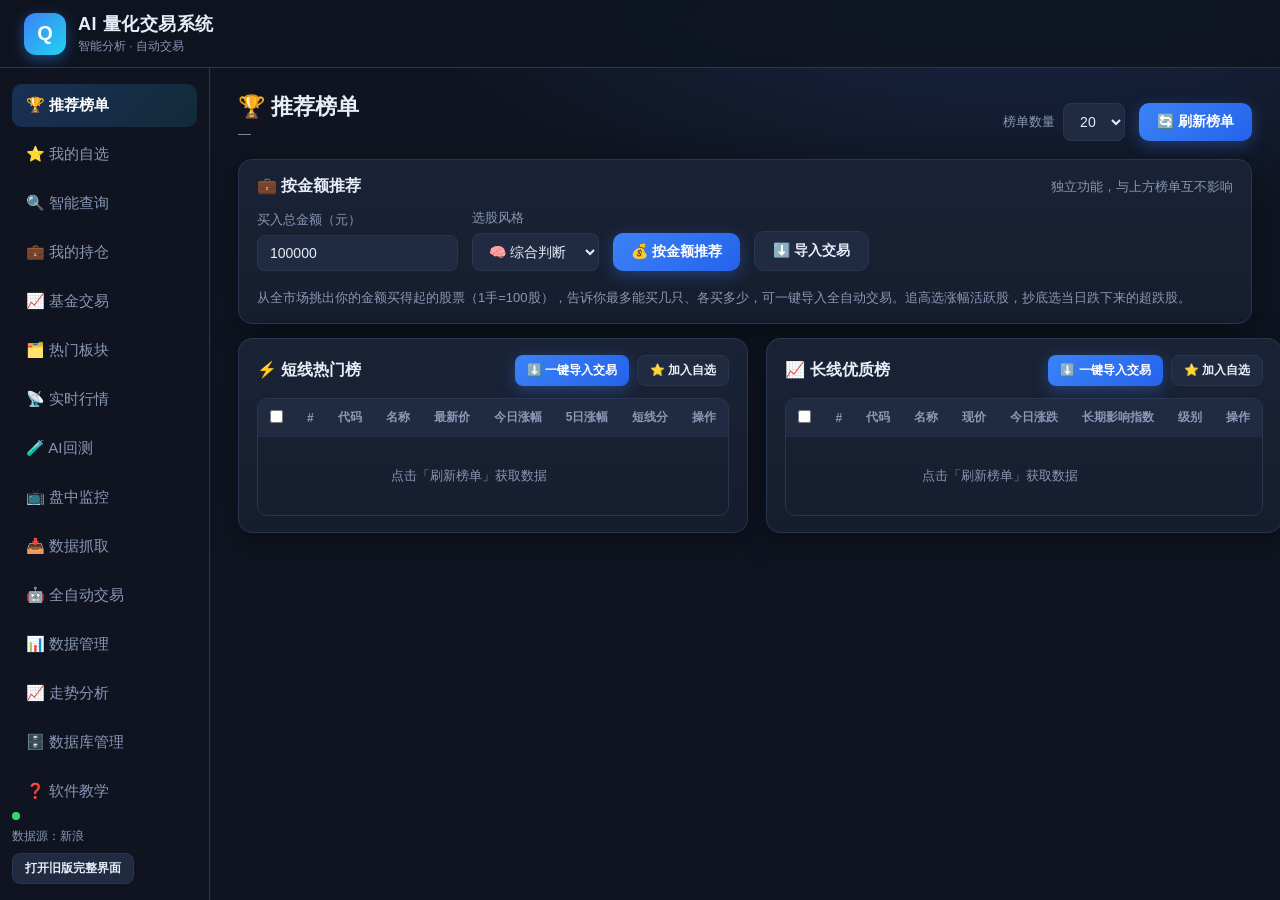
<file: 程序本体/android/app/src/main/python/web/index.html>
<!DOCTYPE html>
<html lang="zh-CN">
<head>
  <meta charset="UTF-8">
  <meta name="viewport" content="width=device-width, initial-scale=1.0">
  <title>AI 量化交易系统</title>
  <link rel="stylesheet" href="style.css">
</head>
<body>
  <div id="app">
    <header class="topbar">
      <div class="brand">
        <div class="logo">Q</div>
        <div class="brand-text">
          <h1>AI 量化交易系统</h1>
          <span class="brand-sub">智能分析 · 自动交易</span>
        </div>
      </div>
      <div id="indices" class="indices"></div>
    </header>

    <div class="layout">
      <aside class="sidebar">
        <nav>
          <button class="nav-btn active" data-page="ranking">🏆 推荐榜单</button>
          <button class="nav-btn" data-page="watchlist">⭐ 我的自选</button>
          <button class="nav-btn" data-page="query">🔍 智能查询</button>
          <button class="nav-btn" data-page="portfolio">💼 我的持仓</button>
          <button class="nav-btn" data-page="funds">📈 基金交易</button>
          <button class="nav-btn" data-page="sector">🗂️ 热门板块</button>
          <button class="nav-btn" data-page="realtime">📡 实时行情</button>
          <button class="nav-btn" data-page="backtest">🧪 AI回测</button>
          <button class="nav-btn" data-page="monitor">📺 盘中监控</button>
          <button class="nav-btn" data-page="crawl">📥 数据抓取</button>
          <button class="nav-btn" data-page="trading">🤖 全自动交易</button>
          <button class="nav-btn" data-page="storage">📊 数据管理</button>
          <button class="nav-btn" data-page="analysis">📈 走势分析</button>
          <button class="nav-btn" data-page="db">🗄️ 数据库管理</button>
          <button class="nav-btn" data-page="help">❓ 软件教学</button>
        </nav>
        <div class="sidebar-foot">
          <span class="dot" id="netDot"></span> 数据源：新浪
          <button class="btn ghost sm" id="btnLegacy">打开旧版完整界面</button>
        </div>
      </aside>

      <main class="content">
        <!-- 推荐榜单 -->
        <section id="page-ranking" class="page active">
          <div class="page-head">
            <div>
              <h2>🏆 推荐榜单</h2>
              <p id="marketMode" class="muted">—</p>
            </div>
            <div class="head-right">
              <label class="lbl">榜单数量
                <select id="selRankLimit">
                  <option value="10">10</option>
                  <option value="20" selected>20</option>
                  <option value="30">30</option>
                  <option value="50">50</option>
                </select>
              </label>
              <button id="btnRankingRefresh" class="btn primary">🔄 刷新榜单</button>
            </div>
          </div>
          <div id="rankingProgress" class="progress-wrap hidden">
            <div class="progress-track"><div id="rankingBar" class="progress-fill"></div></div>
            <span id="rankingMsg" class="progress-msg"></span>
          </div>
          <div class="card" style="margin-bottom:14px">
            <div class="card-head"><h3>💼 按金额推荐</h3><span class="muted">独立功能，与上方榜单互不影响</span></div>
            <div class="form" style="flex-direction:row; align-items:flex-end; gap:14px; flex-wrap:wrap">
              <label class="field" style="flex:0 0 130px">
                <span>买入总金额（元）</span>
                <input id="rankBudget" type="number" value="100000">
              </label>
              <label class="field" style="flex:0 0 110px">
                <span>选股风格</span>
                <select id="budgetMode">
                  <option value="mix" selected>🧠 综合判断</option>
                  <option value="hot">🔥 追高·活跃</option>
                  <option value="dip">🛟 抄底·超跌</option>
                </select>
              </label>
              <button class="btn primary" id="btnAllocate">💰 按金额推荐</button>
              <button class="btn ghost" id="btnRankImport">⬇️ 导入交易</button>
              <p class="muted" style="margin:4px 0 0">从全市场挑出你的金额买得起的股票（1手=100股），告诉你最多能买几只、各买多少，可一键导入全自动交易。追高选涨幅活跃股，抄底选当日跌下来的超跌股。</p>
            </div>
          </div>
          <div id="allocResult" class="card hidden" style="margin-bottom:14px">
            <div class="card-head"><h3>💼 推荐结果</h3><span id="allocSummary" class="muted"></span>
              <button class="btn ghost" id="btnAllocAdd">⭐ 加入自选</button>
              <button class="btn primary" id="btnAllocImport">✅ 一键导入交易</button>
            </div>
            <div class="table-wrap" style="max-height:280px">
              <table id="allocTable" class="data-table">
                <thead><tr><th><input type="checkbox" id="allocSelAll" data-selall="allocTable" onclick="toggleAll('allocTable', this)"></th><th>#</th><th>代码</th><th>名称</th><th>现价</th><th>涨跌幅</th><th>活跃分</th><th>买入金额</th><th>建议买入</th><th>占比</th></tr></thead>
                <tbody><tr class="empty"><td colspan="9">填总金额，点「💰 按金额推荐」</td></tr></tbody>
              </table>
            </div>
            <p class="muted" id="allocNote" style="margin-top:8px"></p>
          </div>
          <div class="grid-2">
            <div class="card">
              <div class="card-head">
                <h3>⚡ 短线热门榜</h3>
                <div class="btn-row">
                  <button class="btn primary sm" id="btnShortImport">⬇️ 一键导入交易</button>
                  <button class="btn ghost sm" id="btnShortAdd">⭐ 加入自选</button>
                </div>
              </div>
              <div class="table-wrap">
                <table id="shortTable" class="data-table">
                  <thead><tr><th><input type="checkbox" id="shortSelAll" data-selall="shortTable" onclick="toggleAll('shortTable', this)"></th><th>#</th><th>代码</th><th>名称</th><th>最新价</th><th>今日涨幅</th><th>5日涨幅</th><th>短线分</th><th>操作</th></tr></thead>
                  <tbody><tr class="empty"><td colspan="8">点击「刷新榜单」获取数据</td></tr></tbody>
                </table>
              </div>
            </div>
            <div class="card">
              <div class="card-head">
                <h3>📈 长线优质榜</h3>
                <div class="btn-row">
                  <button class="btn primary sm" id="btnLongImport">⬇️ 一键导入交易</button>
                  <button class="btn ghost sm" id="btnLongAdd">⭐ 加入自选</button>
                </div>
              </div>
              <div class="table-wrap">
                <table id="longTable" class="data-table">
                  <thead><tr><th><input type="checkbox" id="longSelAll" data-selall="longTable" onclick="toggleAll('longTable', this)"></th><th>#</th><th>代码</th><th>名称</th><th>现价</th><th>今日涨跌</th><th>长期影响指数</th><th>级别</th><th>操作</th></tr></thead>
                  <tbody><tr class="empty"><td colspan="8">点击「刷新榜单」获取数据</td></tr></tbody>
                </table>
              </div>
            </div>
          </div>
        </section>

        <!-- 我的自选 -->
        <section id="page-watchlist" class="page">
          <div class="page-head">
            <div><h2>⭐ 我的自选</h2><p class="muted">收藏自己关心的股票，随时看现价</p></div>
            <div class="btn-row">
              <button class="btn ghost" id="btnWatchAdd">➕ 添加</button>
              <button class="btn primary" id="btnWatchRefresh">🔄 刷新行情</button>
            </div>
          </div>
          <div id="watchMsg" class="toast hidden"></div>
          <div class="card">
            <div class="table-wrap">
              <table id="watchTable" class="data-table">
                <thead><tr><th>代码</th><th>名称</th><th>现价</th><th>涨跌幅</th><th>涨跌额</th><th></th><th></th></tr></thead>
                <tbody><tr class="empty"><td colspan="7">还没有自选股，去「推荐榜单」或上方添加</td></tr></tbody>
              </table>
            </div>
          </div>
          <div class="card" style="margin-top:18px">
            <div class="card-head">
              <h3>📈 K 线走势 <span id="watchKlineName" class="muted"></span></h3>
            </div>
            <div id="watchKlineBox" class="kline-box"><p class="muted">点击自选股行内「K线」按钮查看走势</p></div>
          </div>
        </section>

        <!-- 智能查询 -->
        <section id="page-query" class="page">
          <div class="page-head">
            <div><h2>🔍 智能查询</h2><p class="muted">输入股票名称 / 代码，一键查看行情与 AI 分析</p></div>
          </div>
          <div class="search-row">
            <input id="queryInput" class="input" placeholder="例如：贵州茅台 或 600519" autocomplete="off">
            <button class="btn primary" id="btnQuery">查询</button>
          </div>
          <div id="queryMsg" class="toast hidden"></div>
          <div class="grid-2">
            <div class="card">
              <div class="card-head"><h3>💹 实时行情</h3></div>
              <div class="table-wrap">
                <table id="queryTable" class="data-table">
                  <thead><tr><th>代码</th><th>名称</th><th>现价</th><th>涨跌幅</th><th>今开</th><th>最高</th><th>最低</th><th>成交量</th></tr></thead>
                  <tbody><tr class="empty"><td colspan="8">输入名称或代码后点查询</td></tr></tbody>
                </table>
              </div>
            </div>
            <div class="card">
              <div class="card-head"><h3>🤖 AI 综合分析</h3></div>
              <div id="analysisBox" class="analysis-box">
                <p class="muted">查询后展示技术面 + 基本面 + AI 预测综合评分</p>
              </div>
            </div>
          </div>
          <div class="card" style="margin-top:18px">
            <div class="card-head">
              <h3>📈 K 线走势 <span id="klineName" class="muted"></span></h3>
              <label class="lbl">周期
                <select id="selKlineDays" style="padding:6px 10px">
                  <option value="60">60日</option>
                  <option value="120">120日</option>
                  <option value="160" selected>160日</option>
                  <option value="250">250日</option>
                </select>
              </label>
            </div>
            <div id="klineBox" class="kline-box"><p class="muted">查询后自动绘制日 K 线与均线（红涨绿跌）</p></div>
          </div>
        </section>

        <!-- 我的持仓 -->
        <section id="page-portfolio" class="page">
          <div class="page-head">
            <div><h2>💼 我的持仓</h2><p class="muted">股票持仓 · 资金管理 · 交易记录</p></div>
            <div class="btn-row">
              <button class="btn ghost" id="btnPfRefresh">🔄 刷新现价</button>
              <button class="btn danger" id="btnPfClear">🗑️ 清空持仓</button>
            </div>
          </div>
          <div id="pfSummary" class="stat-row"></div>
          <div class="grid-2" style="margin-top:14px">
            <div class="card">
              <div class="card-head"><h3>➕ 买入持仓</h3></div>
              <div class="form">
                <label class="field"><span>股票代码</span><input id="pfAddCode" placeholder="600519"></label>
                <label class="field"><span>股票名称</span><input id="pfAddName" placeholder="贵州茅台"></label>
                <label class="field"><span>数量（股）</span><input id="pfAddVol" type="number" value="100"></label>
                <label class="field"><span>买入价（元）</span><input id="pfAddPrice" type="number" value="0"></label>
                <button class="btn primary" id="btnPfAdd">买入</button>
              </div>
              <div class="card-head" style="margin-top:14px"><h3>➖ 卖出持仓</h3></div>
              <div class="form">
                <label class="field"><span>股票代码</span><input id="pfSellCode" placeholder="600519"></label>
                <label class="field"><span>数量（股）</span><input id="pfSellVol" type="number" value="100"></label>
                <label class="field"><span>卖出价（元）</span><input id="pfSellPrice" type="number" value="0"></label>
                <button class="btn danger" id="btnPfSell">卖出</button>
              </div>
            </div>
            <div class="card">
              <div class="card-head"><h3>💰 资金管理</h3></div>
              <div class="form">
                <label class="field"><span>设置可用资金（元）</span><input id="pfCash" type="number" value="0"></label>
                <button class="btn ghost" id="btnPfSetCash">设置资金</button>
              </div>
              <div class="form" style="margin-top:10px">
                <label class="field"><span>存入 / 取出</span>
                  <select id="frType"><option value="存入">存入</option><option value="取出">取出</option></select>
                </label>
                <label class="field"><span>金额（元）</span><input id="frAmount" type="number" value="0"></label>
                <label class="field"><span>备注</span><input id="frNote" placeholder="可选"></label>
                <button class="btn primary" id="btnFrAdd">记录资金流水</button>
                <button class="btn ghost" id="btnFrClear">清空资金记录</button>
              </div>
            </div>
          </div>
          <div class="grid-2" style="margin-top:14px">
            <div class="card">
              <div class="card-head"><h3>📋 持仓明细</h3></div>
              <table class="data-table"><thead><tr>
                <th>代码</th><th>名称</th><th>数量</th><th>成本</th><th>现价</th><th>市值</th><th>盈亏</th><th>盈亏%</th>
              </tr></thead><tbody id="pfTable"></tbody></table>
            </div>
            <div class="card">
              <div class="card-head"><h3>🧾 交易记录 / 资金流水</h3></div>
              <div id="pfHistory" class="log-box" style="max-height:320px"></div>
            </div>
          </div>
        </section>

        <!-- 基金交易 -->
        <section id="page-funds" class="page">
          <div class="page-head">
            <div><h2>📈 基金交易</h2><p class="muted">查询基金净值 · 买入 / 卖出 · 持仓跟踪</p></div>
            <div class="btn-row">
              <button class="btn ghost" id="btnFundNav">🔄 刷新净值</button>
              <button class="btn danger" id="btnFundClear">🗑️ 清空持仓</button>
            </div>
          </div>
          <div class="grid-2">
            <div class="card">
              <div class="card-head"><h3>🔎 查询 / 买入基金</h3></div>
              <div class="form">
                <label class="field"><span>基金代码</span><input id="fundCode" placeholder="510300 / 000001"></label>
                <button class="btn ghost" id="btnFundLookup">查询</button>
                <div id="fundInfo" class="muted" style="margin:8px 0"></div>
                <label class="field"><span>买入份额</span><input id="fundVol" type="number" value="100"></label>
                <label class="field"><span>买入净值</span><input id="fundNav" type="number" value="0" step="0.0001"></label>
                <button class="btn primary" id="btnFundBuy">买入基金</button>
              </div>
            </div>
            <div class="card">
              <div class="card-head"><h3>📋 基金持仓</h3></div>
              <table class="data-table"><thead><tr>
                <th>代码</th><th>名称</th><th>份额</th><th>成本净值</th><th>现净值</th><th>市值</th><th>盈亏</th><th>操作</th>
              </tr></thead><tbody id="fundTable"></tbody></table>
              <div class="card-head" style="margin-top:12px"><h3>🧾 基金交易记录</h3></div>
              <div id="fundHistory" class="log-box" style="max-height:200px"></div>
            </div>
          </div>
        </section>

        <!-- 热门板块 -->
        <section id="page-sector" class="page">
          <div class="page-head">
            <div><h2>🗂️ 热门板块</h2><p class="muted">概念 / 行业板块排行 · 成分股实时行情</p></div>
            <div class="head-right">
              <label class="lbl">类型
                <select id="sectorKind">
                  <option value="concept">概念板块</option>
                  <option value="industry">行业板块</option>
                </select>
              </label>
              <button id="btnSectorRefresh" class="btn primary">🔄 刷新板块</button>
            </div>
          </div>
          <div class="grid-2">
            <div class="card">
              <div class="card-head"><h3>🔥 板块排行（点击查看成分股）</h3></div>
              <div class="table-wrap" style="max-height:420px; overflow-y:auto">
                <table id="sectorTable" class="data-table">
                  <thead><tr><th>排名</th><th>板块名称</th><th>指数</th><th>涨跌%</th><th>涨/跌家数</th></tr></thead>
                  <tbody></tbody>
                </table>
              </div>
            </div>
            <div class="card">
              <div class="card-head"><h3>🔎 成分股</h3></div>
              <div class="form">
                <label class="field"><span>搜索板块或直接输入名称</span><input id="sectorSearch" placeholder="如：人工智能 / 半导体"></label>
                <button class="btn ghost" id="btnSectorSearch">查询板块</button>
                <div id="sectorHit" class="muted"></div>
              </div>
              <div id="sectorName" class="muted" style="margin:10px 0"></div>
              <div class="table-wrap" style="max-height:340px; overflow-y:auto">
                <table id="sectorConsTable" class="data-table">
                  <thead><tr><th>代码</th><th>名称</th><th>现价</th><th>涨跌%</th><th>成交额</th><th>换手%</th></tr></thead>
                  <tbody></tbody>
                </table>
              </div>
            </div>
          </div>
        </section>

        <!-- 实时行情 -->
        <section id="page-realtime" class="page">
          <div class="page-head">
            <div><h2>📡 实时行情</h2><p class="muted">股票 / 基金 / 指数 / 板块 / 市场概览</p></div>
          </div>
          <div class="grid-2">
            <div class="card">
              <div class="card-head"><h3>🏛️ 市场概览</h3></div>
              <div id="rtOverview" class="muted">加载中...</div>
              <div class="card-head" style="margin-top:12px"><h3>📊 大盘指数</h3></div>
              <div id="rtIndices" class="stat-row" style="margin-top:8px"></div>
            </div>
            <div class="card">
              <div class="card-head"><h3>🔎 批量查询行情</h3></div>
              <div class="form">
                <label class="field"><span>类型</span>
                  <select id="rtType"><option value="stock">股票</option><option value="index">指数</option><option value="fund">基金</option></select>
                </label>
                <label class="field"><span>代码（逗号/空格分隔）</span><input id="rtCodes" placeholder="600519 000001 300750"></label>
                <button class="btn primary" id="btnRtQuery">查询</button>
                <button class="btn ghost" id="btnRtRefresh">🔄 刷新</button>
              </div>
              <div class="table-wrap" style="max-height:300px; overflow-y:auto; margin-top:10px">
                <table id="rtTable" class="data-table">
                  <thead><tr><th>代码</th><th>名称</th><th>现价</th><th>涨跌%</th><th>成交额</th></tr></thead>
                  <tbody></tbody>
                </table>
              </div>
            </div>
          </div>
        </section>

        <!-- AI回测 -->
        <section id="page-backtest" class="page">
          <div class="page-head">
            <div><h2>🧪 AI 回测</h2><p class="muted">8 种 AI 模型策略回测（区间过短会自动扩展保证训练）</p></div>
          </div>
          <div class="grid-2">
            <div class="card">
              <div class="card-head"><h3>⚙️ 回测设置</h3></div>
              <div class="form">
                <label class="field"><span>股票代码</span><input id="btCode" value="600519,600010,000426" placeholder="600519,600010"></label>
                <div class="btn-row" style="margin-top:2px">
                  <button class="btn ghost sm" id="btnBtImportWatch">📥 导入自选</button>
                  <button class="btn ghost sm" id="btnBtImportPos">📥 导入持仓</button>
                  <button class="btn ghost sm" id="btnBtImportAlloc">📥 导入金额推荐</button>
                </div>
                <label class="field"><span>开始日期</span><input id="btStart" type="date" value="2024-01-01"></label>
                <label class="field"><span>结束日期</span><input id="btEnd" type="date" value="2025-12-31"></label>
                <label class="field"><span>初始资金(元)</span><input id="btCapital" type="number" value="500000" min="100" step="100"></label>
                <label class="field"><span>AI 模型</span><select id="btModel"></select></label>
                <button class="btn primary" id="btnBtStart">▶️ 开始回测</button>
              </div>
              <div id="btProgress" class="progress-wrap hidden" style="margin-top:10px">
                <div class="progress-track"><div id="btBar" class="progress-fill"></div></div>
                <span id="btMsg" class="progress-msg"></span>
              </div>
            </div>
            <div class="card">
              <div class="card-head"><h3>📊 回测结果</h3></div>
              <div id="btResult" class="muted">运行回测后显示结果</div>
            </div>
          </div>
        </section>

        <!-- 盘中监控 -->
        <section id="page-monitor" class="page">
          <div class="page-head">
            <div><h2>📺 盘中监控</h2><p class="muted">AI 盯盘：定时扫描给出买卖信号</p></div>
            <div class="btn-row">
              <button class="btn danger" id="btnMonStop">⏹️ 停止监控</button>
            </div>
          </div>
          <div class="grid-2">
            <div class="card">
              <div class="card-head"><h3>⚙️ 监控设置</h3></div>
              <div class="form">
                <label class="field"><span>股票代码（逗号分隔）</span><input id="monCodes" value="600519,000001,300750"></label>
                <label class="field"><span>AI 模型</span><select id="monModel"></select></label>
                <label class="field"><span>刷新间隔（秒）</span><input id="monInterval" type="number" value="60"></label>
                <button class="btn primary" id="btnMonStart">▶️ 开始监控</button>
              </div>
            </div>
            <div class="card">
              <div class="card-head"><h3>📡 监控状态</h3></div>
              <div id="monStatus" class="muted">监控未启动</div>
              <div class="table-wrap" style="max-height:260px; overflow-y:auto; margin-top:10px">
                <table id="monTable" class="data-table">
                  <thead><tr><th>代码</th><th>现价</th><th>涨跌%</th><th>RSI</th><th>MACD</th><th>AI信号</th><th>操作建议</th></tr></thead>
                  <tbody></tbody>
                </table>
              </div>
              <div class="card-head" style="margin-top:12px"><h3>📜 监控日志</h3></div>
              <div id="monLog" class="log-box" style="height:180px"></div>
            </div>
          </div>
        </section>

        <!-- 数据抓取 -->
        <section id="page-crawl" class="page">
          <div class="page-head">
            <div><h2>📥 数据抓取</h2><p class="muted">批量下载历史日K线存 CSV</p></div>
          </div>
          <div class="grid-2">
            <div class="card">
              <div class="card-head"><h3>⬇️ 下载历史数据</h3></div>
              <div class="form">
                <label class="field"><span>股票代码（逗号分隔）</span><input id="crawlCodes" placeholder="600519,000001,300750" value="600519,000001"></label>
                <label class="field"><span>开始日期（留空=默认）</span><input id="crawlStart" placeholder="2024-01-01"></label>
                <label class="field"><span>结束日期（留空=最新）</span><input id="crawlEnd" placeholder="2026-08-06"></label>
                <button class="btn primary" id="btnCrawl">开始下载</button>
              </div>
              <div id="crawlProgress" class="progress-wrap hidden" style="margin-top:10px">
                <div class="progress-track"><div id="crawlBar" class="progress-fill"></div></div>
                <span id="crawlMsg" class="progress-msg"></span>
              </div>
              <div id="crawlResult" class="muted" style="margin-top:8px"></div>
            </div>
            <div class="card">
              <div class="card-head"><h3>🗄️ 已下载文件（<span id="crawlDir"></span>）</h3></div>
              <button class="btn ghost" id="btnCrawlList">🔄 刷新列表</button>
              <div class="table-wrap" style="max-height:400px; overflow-y:auto; margin-top:10px">
                <table id="crawlTable" class="data-table">
                  <thead><tr><th>文件名</th><th>大小(KB)</th><th>操作</th></tr></thead>
                  <tbody></tbody>
                </table>
              </div>
            </div>
          </div>
        </section>

        <!-- 全自动交易 -->
        <section id="page-trading" class="page">
          <div class="page-head">
            <div><h2>🤖 全自动交易</h2><p class="muted">模拟盘练手 或 连接券商客户端真实下单</p></div>
            <div class="btn-row">
              <button class="btn ghost" id="btnTradingTest" title="不启动引擎，仅检测券商客户端能否连接">🔌 检测连接</button>
              <button class="btn primary" id="btnTradingStart">▶️ 启动引擎</button>
              <button class="btn danger" id="btnTradingStop">⏹️ 停止</button>
            </div>
          </div>
          <div id="tradingGuide" class="guide hidden">
            <h3>📖 实盘下单设置步骤</h3>
            <ol>
              <li><b>打开并登录</b>你的券商交易客户端（如"同花顺"，登录资金账号）。</li>
              <li>找到客户端的<b>下单程序</b>（通常是 <code>xiadan.exe</code>），点「自动检测」或手动填写路径。</li>
              <li>选择你的<b>券商类型</b>（默认 universal 通用同花顺）。</li>
              <li>资金账号/密码<b>可留空</b>：客户端已登录时只需附加连接。</li>
              <li>点「🔌 检测连接」确认下单程序可用，再「▶️ 启动引擎」。</li>
            </ol>
            <p class="muted">⚠️ 真实下单会动真金白银，建议先用模拟交易熟悉策略。</p>
          </div>
          <div class="grid-2">
            <div class="card">
              <div class="card-head"><h3>⚙️ 交易设置</h3></div>
              <div class="form">
                <label class="field">
                  <span>交易模式</span>
                  <select id="tradingMode">
                    <option value="simulation">模拟交易（推荐新手）</option>
                    <option value="easytrader">真实交易（券商客户端）</option>
                  </select>
                </label>
                <label class="field" id="fieldCapital">
                  <span>初始资金（元）</span>
                  <input id="capital" type="number" value="100000">
                </label>
                <div id="easytraderBox" class="hidden">
                  <label class="field">
                    <span>券商类型</span>
                    <input id="broker" value="universal" placeholder="universal / ths / gj / gf ...">
                  </label>
                  <label class="field">
                    <span>资金账号</span>
                    <input id="user" placeholder="可留空（连接已登录客户端）">
                  </label>
                  <label class="field">
                    <span>交易密码</span>
                    <input id="password" type="password" placeholder="可留空">
                  </label>
                  <label class="field">
                    <span>客户端 exe 路径</span>
                    <input id="exePath" placeholder="C:\同花顺\xiadan.exe">
                  </label>
                </div>
                <label class="field">
                  <span>单只仓位上限（%）</span>
                  <input id="maxSingle" type="number" value="20">
                </label>
                <label class="field">
                  <span>总仓位上限（%）</span>
                  <input id="maxTotal" type="number" value="80">
                </label>
                <label class="field">
                  <span>止损（%）</span>
                  <input id="stopLoss" type="number" value="5">
                </label>
                <label class="field">
                  <span>止盈（%）</span>
                  <input id="takeProfit" type="number" value="10">
                </label>
                <label class="field">
                  <span>每日交易次数上限（0=不限量）</span>
                  <input id="maxDailyTrades" type="number" value="999999">
                </label>
                <label class="field">
                  <span>交易股票池（代码，用逗号/换行分隔）</span>
                  <textarea id="tradingPool" rows="4" placeholder="600519&#10;601318&#10;000858&#10;用下方「导入 / 智能选股」自动填入"></textarea>
                </label>
                <div class="btn-row" style="flex-wrap:wrap">
                  <button class="btn primary sm" id="btnSmartPick" title="按当前初始资金+风控上限，从全市场自动挑买得起的股票">🤖 智能选股</button>
                  <button class="btn ghost sm" id="btnImportWatch">📥 导入自选</button>
                  <button class="btn ghost sm" id="btnImportPos">📥 导入持仓</button>
                  <button class="btn ghost sm" id="btnImportAlloc">📥 导入推荐</button>
                  <button class="btn ghost sm" id="btnClearPool">🗑️ 清空</button>
                  <button class="btn danger sm" id="btnResetAccount">♻️ 重置模拟账户</button>
                </div>
                <div id="poolPickWrap" class="card hidden" style="margin-top:10px;padding:10px">
                  <div class="card-head">
                    <h3>🔍 候选股票（勾选后加入交易池）</h3>
                    <div class="btn-row">
                      <select id="poolSortSel" class="input" style="padding:5px 8px">
                        <option value="score">按活跃分</option>
                        <option value="pct">按涨跌幅</option>
                        <option value="cost">按1手成本</option>
                        <option value="price">按现价</option>
                      </select>
                      <button class="btn primary sm" id="btnPoolAddChecked">✅ 加入选中</button>
                      <button class="btn ghost sm" id="btnPoolPickClose">✖ 关闭</button>
                    </div>
                  </div>
                  <div class="table-wrap" style="max-height:300px">
                    <table id="poolPickTable" class="data-table">
                      <thead><tr><th><input type="checkbox" id="poolSelAll" data-selall="poolPickTable" onclick="toggleAll('poolPickTable', this)"></th><th>代码</th><th>名称</th><th>现价</th><th>涨跌%</th><th>1手成本</th><th>可买手数</th><th>活跃分</th><th>提示</th></tr></thead>
                      <tbody><tr class="empty"><td colspan="9">点击「🤖 智能选股」或任意导入按钮</td></tr></tbody>
                    </table>
                  </div>
                  <p class="muted" id="poolPickSummary" style="margin-top:8px"></p>
                </div>
                <p class="muted" id="poolTips">留空则使用默认股票池</p>
              </div>
            </div>
            <div class="card">
              <div class="card-head"><h3>📊 运行状态</h3></div>
              <div id="engineStatus" class="engine-status">
                <p class="muted">引擎未启动</p>
              </div>
              <div class="card-head" style="margin-top:16px"><h3>📜 运行日志</h3></div>
              <div id="tradingLog" class="log-box"></div>
            </div>
          </div>
          <div class="card" style="margin-top:16px">
            <div class="card-head">
              <h3>📈 收益视图</h3>
              <button class="btn ghost sm" id="btnReturnsRefresh">🔄 刷新</button>
            </div>
            <div id="returnsStats" class="stat-row" style="margin-bottom:12px"></div>
            <div class="chart-wrap" style="border:1px solid var(--line); border-radius:10px; padding:8px">
              <canvas id="returnsChart" height="220"></canvas>
            </div>
            <div class="card-head" style="margin-top:14px"><h3>🧮 分股已实现盈亏</h3></div>
            <div id="returnsStocks" class="muted">加载中...</div>
            <div class="card-head" style="margin-top:14px"><h3>🧾 最近交易</h3></div>
            <div id="returnsTrades" class="muted">加载中...</div>
          </div>
        </section>

        <!-- 数据管理 -->
        <section id="page-storage" class="page">
          <div class="page-head">
            <div><h2>📊 数据管理</h2><p class="muted">查看并清理模型 / 股票数据 / 分析报告</p></div>
            <div class="btn-row">
              <button class="btn ghost" id="btnOpenData">📂 打开数据目录</button>
              <button class="btn ghost" id="btnOpenAnalysis">📂 打开分析目录</button>
              <button class="btn ghost" id="btnRefreshStorage">🔄 刷新</button>
            </div>
          </div>
          <div id="storageSummary" class="engine-status"><p class="muted">加载中...</p></div>
          <div id="storageCats"></div>
        </section>

        <!-- 走势分析 -->
        <section id="page-analysis" class="page">
          <div class="page-head">
            <div><h2>📈 走势分析</h2><p class="muted">对已下载的历史数据批量分析，生成 HTML 报告</p></div>
            <div class="btn-row">
              <button class="btn ghost" id="btnOpenReport">📄 打开分析报告</button>
            </div>
          </div>
          <div class="card">
            <div class="card-head"><h3>⚙️ 分析设置</h3></div>
            <p class="muted" style="margin:8px 0">读取「金融数据」目录下的 CSV 数据文件，计算技术指标并生成可视化报告（AI 分析可选，需本地大模型）。</p>
            <button class="btn primary" id="btnAnalysisStart">▶️ 开始分析</button>
            <div id="analysisProgress" class="hidden" style="margin-top:14px">
              <div class="progress"><div id="analysisBar" class="progress-fill"></div></div>
              <p class="muted" id="analysisMsg">...</p>
            </div>
          </div>
        </section>

        <!-- 数据库管理 -->
        <section id="page-db" class="page">
          <div class="page-head">
            <div><h2>🗄️ 数据库管理</h2><p class="muted">MySQL 连接 / 表结构 / CSV 导入导出 / 数据同步</p></div>
            <div class="btn-row">
              <button class="btn primary" id="btnDbSync">🔄 同步数据到数据库</button>
              <button class="btn ghost" id="btnDbRefresh">🔄 刷新</button>
            </div>
          </div>
          <div id="dbSyncBox" class="hidden card" style="margin-bottom:14px">
            <div class="progress"><div id="dbSyncBar" class="progress-fill"></div></div>
            <p class="muted" id="dbSyncMsg">...</p>
            <div id="dbSyncLog" class="log-box" style="height:100px"></div>
          </div>
          <div class="grid-2">
            <div class="card">
              <div class="card-head"><h3>📡 连接状态</h3></div>
              <div id="dbStatus" class="muted">加载中...</div>
            </div>
            <div class="card">
              <div class="card-head"><h3>📥 导入 CSV 到数据库</h3></div>
              <div class="form">
                <label class="field"><span>选择 金融数据 目录下的 CSV</span><select id="dbCsvSelect"></select></label>
                <button class="btn primary" id="btnDbImport">导入</button>
                <p class="muted" id="dbImportMsg"></p>
              </div>
            </div>
          </div>
          <div class="card" style="margin-top:14px">
            <div class="card-head"><h3>🗃️ 数据表</h3></div>
            <div class="table-wrap" style="max-height:280px; overflow-y:auto">
              <table class="data-table">
                <thead><tr><th>表名</th><th>记录数</th><th></th><th></th></tr></thead>
                <tbody id="dbTables"></tbody>
              </table>
            </div>
            <div id="dbDetail"></div>
          </div>
        </section>

        <!-- 软件教学 -->
        <section id="page-help" class="page">
          <div class="page-head">
            <div><h2>❓ 软件教学</h2><p class="muted">新手上手指南</p></div>
          </div>
          <div class="grid-2">
            <div class="card">
              <div class="card-head"><h3>🚀 推荐上手顺序</h3></div>
              <ol class="help-list">
                <li><b>🤖 智能推荐</b> - 先看推荐榜单了解市场机会。</li>
                <li><b>🔎 智能查询</b> - 输入代码查 K 线、走势、AI 诊断。</li>
                <li><b>📥 数据抓取</b> - 下载历史日 K 线到「金融数据」目录。</li>
                <li><b>📈 走势分析</b> - 对已下载数据批量生成分析报告。</li>
                <li><b>🧪 AI 回测</b> - 用历史数据测试策略收益率。</li>
                <li><b>👀 盘中监控</b> - 交易时段让 AI 盯盘给信号。</li>
                <li><b>🤖 全自动交易</b> - 先用「模拟交易」，熟悉后再连券商。</li>
              </ol>
            </div>
            <div class="card">
              <div class="card-head"><h3>📌 常用名词</h3></div>
              <ul class="help-list">
                <li><b>RSI</b> 强弱指标，&gt;70 超买、&lt;30 超卖。</li>
                <li><b>MACD</b> 趋势指标，金叉看多、死叉看空。</li>
                <li><b>KDJ</b> 随机指标，低位金叉是买点信号。</li>
                <li><b>K 线</b> 每根记录开高低收与成交量。</li>
                <li><b>收益率</b> 期末资产相对期初的百分比变化。</li>
                <li><b>买入持有</b> 同区间不做任何操作只买不卖的基准。</li>
              </ul>
            </div>
          </div>
          <div class="card" style="margin-top:14px">
            <div class="card-head"><h3>⚠️ 风险提示</h3></div>
            <p class="muted">本软件输出仅供学习研究，不构成投资建议。股票市场有风险，投资需谨慎。使用真实交易前请务必充分测试策略。</p>
          </div>
        </section>
      </main>
    </div>
  </div>

  <div id="toast" class="toast hidden"></div>
  <script src="app.js"></script>
</body>
</html>
</file>
<file: 程序本体/web/style.css>
:root {
  --bg: #0f1420;
  --bg-soft: #161d2e;
  --card: #1a2336;
  --card-2: #202b42;
  --line: #2a3650;
  --text: #e8edf7;
  --muted: #8a97b5;
  --accent: #3b82f6;
  --accent-2: #22d3ee;
  --up: #ff5d6e;      /* 中国习惯：红涨 */
  --down: #2fd573;    /* 绿跌 */
  --gold: #f5c451;
  --radius: 14px;
  --shadow: 0 8px 30px rgba(0,0,0,.35);
}

* { box-sizing: border-box; margin: 0; padding: 0; }
html, body { height: 100%; }
body {
  font-family: "Segoe UI", "Microsoft YaHei", "PingFang SC", sans-serif;
  background: radial-gradient(1200px 600px at 80% -10%, #1b2b4f 0%, var(--bg) 55%);
  color: var(--text);
  overflow: hidden;
}

#app { display: flex; flex-direction: column; height: 100vh; }

/* ---------- top bar ---------- */
.topbar {
  display: flex; align-items: center; justify-content: space-between;
  padding: 12px 24px; background: rgba(15,20,32,.85);
  border-bottom: 1px solid var(--line); backdrop-filter: blur(8px);
}
.brand { display: flex; align-items: center; gap: 12px; }
.logo {
  width: 42px; height: 42px; border-radius: 12px;
  background: linear-gradient(135deg, var(--accent), var(--accent-2));
  display: flex; align-items: center; justify-content: center;
  font-weight: 800; font-size: 20px; color: #fff;
  box-shadow: 0 4px 14px rgba(59,130,246,.45);
}
.brand-text h1 { font-size: 18px; font-weight: 700; letter-spacing: .5px; }
.brand-sub { font-size: 12px; color: var(--muted); }
.indices { display: flex; gap: 22px; align-items: center; }
.indice { display: flex; flex-direction: column; gap: 2px; }
.indice .nm { font-size: 12px; color: var(--muted); }
.indice .vl { font-size: 16px; font-weight: 700; font-variant-numeric: tabular-nums; }
.indice .pct { font-size: 12px; font-variant-numeric: tabular-nums; }
.up { color: var(--up); }
.down { color: var(--down); }

/* ---------- layout ---------- */
.layout { display: flex; flex: 1; min-height: 0; }
.sidebar {
  width: 210px; padding: 16px 12px; display: flex; flex-direction: column;
  min-height: 0; overflow: hidden; border-right: 1px solid var(--line);
  background: rgba(15,20,32,.6);
}
.sidebar nav { display: flex; flex-direction: column; gap: 6px; flex: 1; min-height: 0; overflow-y: auto; }
.nav-btn {
  border: none; background: transparent; color: var(--muted);
  padding: 12px 14px; border-radius: 10px; font-size: 15px;
  cursor: pointer; text-align: left; transition: .15s;
}
.nav-btn:hover { background: rgba(59,130,246,.12); color: var(--text); }
.nav-btn.active { background: linear-gradient(135deg, rgba(59,130,246,.25), rgba(34,211,238,.12)); color: #fff; font-weight: 600; }
.sidebar-foot { font-size: 12px; color: var(--muted); display: flex; flex-direction: column; align-items: flex-start; gap: 8px; }
.dot { width: 8px; height: 8px; border-radius: 50%; background: var(--down); }

.content { flex: 1; min-height: 0; overflow-y: auto; padding: 24px 28px; }
.page { display: none; animation: fade .25s ease; }
.page.active { display: block; }
@keyframes fade { from { opacity: 0; transform: translateY(6px); } to { opacity: 1; transform: none; } }

.page-head { display: flex; justify-content: space-between; align-items: flex-end; margin-bottom: 18px; }
.page-head h2 { font-size: 22px; margin-bottom: 4px; }
.head-right { display: flex; align-items: center; gap: 14px; }
.lbl { display: flex; align-items: center; gap: 8px; font-size: 13px; color: var(--muted); }
.lbl select {
  background: var(--card-2); color: var(--text); border: 1px solid var(--line);
  border-radius: 8px; padding: 9px 12px; font-size: 14px; outline: none; cursor: pointer;
}
.lbl select:focus { border-color: var(--accent); }
.muted { color: var(--muted); font-size: 13px; }
.warn { color: #e6a23c; }

/* ---------- buttons ---------- */
.btn {
  border: none; border-radius: 10px; padding: 10px 18px; font-size: 14px;
  font-weight: 600; cursor: pointer; transition: .15s; color: #fff;
}
.btn:disabled { opacity: .5; cursor: not-allowed; }
.btn.primary { background: linear-gradient(135deg, var(--accent), #2563eb); box-shadow: 0 4px 16px rgba(59,130,246,.35); }
.btn.primary:hover:not(:disabled) { transform: translateY(-1px); box-shadow: 0 6px 20px rgba(59,130,246,.5); }
.btn.ghost { background: var(--card-2); color: var(--text); border: 1px solid var(--line); }
.btn.ghost:hover:not(:disabled) { background: #26344f; }
.btn.danger { background: linear-gradient(135deg, #ef4444, #dc2626); box-shadow: 0 4px 16px rgba(239,68,68,.3); }
.btn.sm { padding: 6px 12px; font-size: 12px; border-radius: 8px; }
.btn-row { display: flex; gap: 8px; }

/* ---------- predict modal ---------- */
.modal-mask { display: none; position: fixed; inset: 0; background: rgba(3,7,18,.6);
  align-items: center; justify-content: center; z-index: 999; padding: 20px; }
.modal { width: min(560px, 92vw); background: var(--card); border: 1px solid var(--line);
  border-radius: var(--radius); box-shadow: var(--shadow); overflow: hidden; }
.modal-head { display: flex; align-items: center; justify-content: space-between;
  padding: 14px 18px; border-bottom: 1px solid var(--line); }
.modal-head h3 { margin: 0; font-size: 16px; }
.modal-head .x { background: none; border: none; color: var(--muted); font-size: 18px; cursor: pointer; }
.modal-body { padding: 14px 18px; max-height: 64vh; overflow: auto; }
.modal-body .tbl { width: 100%; border-collapse: collapse; }
.modal-body .tbl th, .modal-body .tbl td { text-align: left; padding: 7px 10px; border-bottom: 1px solid var(--line); }
.modal-body .tbl .up { color: #ef4444; font-weight: 700; }
.modal-body .tbl .mid { color: #f59e0b; font-weight: 700; }
.modal-body .tbl .down { color: #22c55e; font-weight: 700; }

/* ---------- cards ---------- */
.grid-2 { display: grid; grid-template-columns: 1fr 1fr; gap: 18px; }
.card {
  background: linear-gradient(180deg, var(--card), var(--bg-soft));
  border: 1px solid var(--line); border-radius: var(--radius);
  padding: 16px 18px; box-shadow: var(--shadow);
}
.card-head { display: flex; justify-content: space-between; align-items: center; margin-bottom: 12px; }
.card-head h3 { font-size: 16px; }

/* ---------- tables ---------- */
.table-wrap { overflow: auto; max-height: 60vh; border-radius: 10px; border: 1px solid var(--line); }
.data-table { width: 100%; border-collapse: collapse; font-size: 13px; }
.data-table thead th {
  position: sticky; top: 0; background: var(--card-2); color: var(--muted);
  padding: 10px 12px; text-align: left; font-weight: 600; font-size: 12px;
  white-space: nowrap;
}
.data-table tbody td { padding: 9px 12px; border-top: 1px solid rgba(42,54,80,.5); white-space: nowrap; font-variant-numeric: tabular-nums; }
.data-table tbody tr:hover td { background: rgba(59,130,246,.06); }
.data-table .empty td { text-align: center; color: var(--muted); padding: 30px; }
.tag { display: inline-block; padding: 2px 8px; border-radius: 6px; font-size: 12px; font-weight: 700; }
.tag-a { background: rgba(245,196,81,.16); color: var(--gold); }
.tag-b { background: rgba(59,130,246,.18); color: #7fb0ff; }
.tag-c { background: rgba(22,211,238,.14); color: var(--accent-2); }
.tag-d { background: rgba(138,151,181,.14); color: var(--muted); }
.btn-mini { border: none; background: rgba(239,68,68,.15); color: #ff8f98; padding: 4px 10px; border-radius: 6px; cursor: pointer; font-size: 12px; }
.btn-mini:hover { background: rgba(239,68,68,.28); }

/* ---------- progress ---------- */
.progress { height: 10px; background: var(--card-2); border-radius: 8px; overflow: hidden; }
.progress-wrap { display: flex; align-items: center; gap: 14px; margin-bottom: 18px; }
.progress-track { flex: 1; height: 10px; background: var(--card-2); border-radius: 8px; overflow: hidden; }
.progress-fill { height: 100%; width: 0%; border-radius: 8px; background: linear-gradient(90deg, var(--accent), var(--accent-2)); transition: width .3s ease; }
.progress-msg { font-size: 13px; color: var(--muted); white-space: nowrap; }

/* ---------- forms ---------- */
.search-row { display: flex; gap: 10px; margin-bottom: 18px; }
.input {
  flex: 1; max-width: 480px; background: var(--card); color: var(--text);
  border: 1px solid var(--line); border-radius: 10px; padding: 11px 14px; font-size: 14px;
  outline: none; transition: .15s;
}
.input:focus { border-color: var(--accent); box-shadow: 0 0 0 3px rgba(59,130,246,.2); }
.form { display: flex; flex-direction: column; gap: 12px; }
.field { display: flex; flex-direction: column; gap: 6px; font-size: 13px; color: var(--muted); }
.field input, .field select {
  background: var(--card-2); color: var(--text); border: 1px solid var(--line);
  border-radius: 8px; padding: 9px 12px; font-size: 14px; outline: none;
}
.field input:focus, .field select:focus { border-color: var(--accent); }

/* 实盘风险确认勾选行 */
.field-inline { flex-direction: row; align-items: center; gap: 8px; color: var(--text); }
.field-inline input[type="checkbox"] { width: 16px; height: 16px; padding: 0; flex: none; accent-color: var(--accent); }
.field-inline span { font-size: 12px; line-height: 1.5; }

/* ---------- analysis / logs ---------- */
.analysis-box { font-size: 13px; line-height: 1.7; color: var(--text); }
.kline-box { min-height: 160px; display: flex; align-items: center; justify-content: center; }
.val-detail { margin: 6px 0 0; padding-left: 18px; color: var(--muted); font-size: 12px; line-height: 1.8; }
.guide {
  background: linear-gradient(135deg, rgba(59,130,246,.12), rgba(34,211,238,.06));
  border: 1px solid var(--line); border-radius: 12px; padding: 14px 18px; margin-bottom: 18px;
  font-size: 13px; line-height: 1.9;
}
.guide h3 { font-size: 14px; margin-bottom: 6px; }
.guide ol { margin: 0; padding-left: 20px; color: var(--text); }
.guide code { background: rgba(59,130,246,.15); padding: 1px 6px; border-radius: 5px; font-family: Consolas, monospace; }
.analysis-box .score-big { font-size: 34px; font-weight: 800; }
.score-row { display: flex; align-items: center; justify-content: space-between; padding: 8px 0; border-bottom: 1px dashed var(--line); }
.score-row:last-child { border-bottom: none; }
.score-bar { flex: 1; height: 8px; background: var(--card-2); border-radius: 6px; margin: 0 12px; overflow: hidden; }
.score-bar i { display: block; height: 100%; border-radius: 6px; background: linear-gradient(90deg, var(--accent), var(--accent-2)); }
.engine-status { font-size: 14px; }
.engine-status .big { font-size: 18px; font-weight: 700; margin: 6px 0; }
tr.row-dim { opacity: .55; }
.log-box {
  height: 260px; overflow-y: auto; background: #0b101c; border: 1px solid var(--line);
  border-radius: 10px; padding: 12px; font-family: Consolas, monospace; font-size: 12px;
  line-height: 1.8; color: #9fb0d0;
}
.log-box .ok { color: var(--down); }
.log-box .err { color: var(--up); }

/* ---------- 持仓/基金 ---------- */
.stat-row { display: flex; gap: 12px; flex-wrap: wrap; }
.stat-card { flex: 1; min-width: 150px; background: var(--card); border: 1px solid var(--line);
  border-radius: 12px; padding: 12px 16px; }
.stat-card .lbl { color: var(--muted); font-size: 12px; }
.stat-card .val { font-size: 18px; font-weight: 700; margin-top: 4px; }
.val.up { color: var(--up); }
.val.down { color: var(--down); }

/* ---------- toast ---------- */
.toast {
  position: fixed; top: 20px; left: 50%; transform: translateX(-50%);
  background: var(--card-2); border: 1px solid var(--line); color: var(--text);
  padding: 10px 20px; border-radius: 10px; box-shadow: var(--shadow); z-index: 99;
  font-size: 14px; transition: opacity .3s;
}
.toast.ok { border-color: rgba(47,213,115,.5); }
.toast.err { border-color: rgba(255,93,110,.5); }
.toast.info { border-color: rgba(59,130,246,.5); }
.hidden { display: none !important; }

::-webkit-scrollbar { width: 9px; height: 9px; }
::-webkit-scrollbar-thumb { background: #2a3650; border-radius: 6px; }
::-webkit-scrollbar-track { background: transparent; }


/* ── 新手引导卡片 ─────────────────────────────────────────────────── */
.guide-card { border-color: rgba(59,130,246,.3); }
.guide-card .card-head { background: rgba(59,130,246,.08); }
.guide-step { padding: 12px 0; border-bottom: 1px solid var(--line); }
.guide-step:last-child { border-bottom: none; }
.guide-step p { margin: 4px 0 10px; }

/* ── 预算提示 ───────────────────────────────────────────────────── */
.budget-hint {
  margin-top: 8px; padding: 10px 14px; border-radius: 8px;
  font-size: 13px; line-height: 1.6;
}
.budget-ok {
  background: rgba(47,213,115,.08); border: 1px solid rgba(47,213,115,.25);
  color: var(--text);
}
.budget-warn {
  background: rgba(255,183,77,.1); border: 1px solid rgba(255,183,77,.35);
  color: #ffb74d;
}

/* ── 输入框下方小字说明 ────────────────────────────────────────────── */
.field small.hint {
  display: block; font-size: 11px; color: var(--muted);
  margin-top: 3px; line-height: 1.4;
}
.field-inline small.hint { display: inline; margin-left: 6px; }
</file>
<file: 程序本体/android/app/src/main/python/web/style.css>
:root {
  --bg: #0f1420;
  --bg-soft: #161d2e;
  --card: #1a2336;
  --card-2: #202b42;
  --line: #2a3650;
  --text: #e8edf7;
  --muted: #8a97b5;
  --accent: #3b82f6;
  --accent-2: #22d3ee;
  --up: #ff5d6e;      /* 中国习惯：红涨 */
  --down: #2fd573;    /* 绿跌 */
  --gold: #f5c451;
  --radius: 14px;
  --shadow: 0 8px 30px rgba(0,0,0,.35);
}

* { box-sizing: border-box; margin: 0; padding: 0; }
html, body { height: 100%; }
body {
  font-family: "Segoe UI", "Microsoft YaHei", "PingFang SC", sans-serif;
  background: radial-gradient(1200px 600px at 80% -10%, #1b2b4f 0%, var(--bg) 55%);
  color: var(--text);
  overflow: hidden;
}

#app { display: flex; flex-direction: column; height: 100vh; }

/* ---------- top bar ---------- */
.topbar {
  display: flex; align-items: center; justify-content: space-between;
  padding: 12px 24px; background: rgba(15,20,32,.85);
  border-bottom: 1px solid var(--line); backdrop-filter: blur(8px);
}
.brand { display: flex; align-items: center; gap: 12px; }
.logo {
  width: 42px; height: 42px; border-radius: 12px;
  background: linear-gradient(135deg, var(--accent), var(--accent-2));
  display: flex; align-items: center; justify-content: center;
  font-weight: 800; font-size: 20px; color: #fff;
  box-shadow: 0 4px 14px rgba(59,130,246,.45);
}
.brand-text h1 { font-size: 18px; font-weight: 700; letter-spacing: .5px; }
.brand-sub { font-size: 12px; color: var(--muted); }
.indices { display: flex; gap: 22px; align-items: center; }
.indice { display: flex; flex-direction: column; gap: 2px; }
.indice .nm { font-size: 12px; color: var(--muted); }
.indice .vl { font-size: 16px; font-weight: 700; font-variant-numeric: tabular-nums; }
.indice .pct { font-size: 12px; font-variant-numeric: tabular-nums; }
.up { color: var(--up); }
.down { color: var(--down); }

/* ---------- layout ---------- */
.layout { display: flex; flex: 1; min-height: 0; }
.sidebar {
  width: 210px; padding: 16px 12px; display: flex; flex-direction: column;
  min-height: 0; overflow: hidden; border-right: 1px solid var(--line);
  background: rgba(15,20,32,.6);
}
.sidebar nav { display: flex; flex-direction: column; gap: 6px; flex: 1; min-height: 0; overflow-y: auto; }
.nav-btn {
  border: none; background: transparent; color: var(--muted);
  padding: 12px 14px; border-radius: 10px; font-size: 15px;
  cursor: pointer; text-align: left; transition: .15s;
}
.nav-btn:hover { background: rgba(59,130,246,.12); color: var(--text); }
.nav-btn.active { background: linear-gradient(135deg, rgba(59,130,246,.25), rgba(34,211,238,.12)); color: #fff; font-weight: 600; }
.sidebar-foot { font-size: 12px; color: var(--muted); display: flex; flex-direction: column; align-items: flex-start; gap: 8px; }
.dot { width: 8px; height: 8px; border-radius: 50%; background: var(--down); }

.content { flex: 1; min-height: 0; overflow-y: auto; padding: 24px 28px; }
.page { display: none; animation: fade .25s ease; }
.page.active { display: block; }
@keyframes fade { from { opacity: 0; transform: translateY(6px); } to { opacity: 1; transform: none; } }

.page-head { display: flex; justify-content: space-between; align-items: flex-end; margin-bottom: 18px; }
.page-head h2 { font-size: 22px; margin-bottom: 4px; }
.head-right { display: flex; align-items: center; gap: 14px; }
.lbl { display: flex; align-items: center; gap: 8px; font-size: 13px; color: var(--muted); }
.lbl select {
  background: var(--card-2); color: var(--text); border: 1px solid var(--line);
  border-radius: 8px; padding: 9px 12px; font-size: 14px; outline: none; cursor: pointer;
}
.lbl select:focus { border-color: var(--accent); }
.muted { color: var(--muted); font-size: 13px; }
.warn { color: #e6a23c; }

/* ---------- buttons ---------- */
.btn {
  border: none; border-radius: 10px; padding: 10px 18px; font-size: 14px;
  font-weight: 600; cursor: pointer; transition: .15s; color: #fff;
}
.btn:disabled { opacity: .5; cursor: not-allowed; }
.btn.primary { background: linear-gradient(135deg, var(--accent), #2563eb); box-shadow: 0 4px 16px rgba(59,130,246,.35); }
.btn.primary:hover:not(:disabled) { transform: translateY(-1px); box-shadow: 0 6px 20px rgba(59,130,246,.5); }
.btn.ghost { background: var(--card-2); color: var(--text); border: 1px solid var(--line); }
.btn.ghost:hover:not(:disabled) { background: #26344f; }
.btn.danger { background: linear-gradient(135deg, #ef4444, #dc2626); box-shadow: 0 4px 16px rgba(239,68,68,.3); }
.btn.sm { padding: 6px 12px; font-size: 12px; border-radius: 8px; }
.btn-row { display: flex; gap: 8px; }

/* ---------- cards ---------- */
.grid-2 { display: grid; grid-template-columns: 1fr 1fr; gap: 18px; }
.card {
  background: linear-gradient(180deg, var(--card), var(--bg-soft));
  border: 1px solid var(--line); border-radius: var(--radius);
  padding: 16px 18px; box-shadow: var(--shadow);
}
.card-head { display: flex; justify-content: space-between; align-items: center; margin-bottom: 12px; }
.card-head h3 { font-size: 16px; }

/* ---------- tables ---------- */
.table-wrap { overflow: auto; max-height: 60vh; border-radius: 10px; border: 1px solid var(--line); }
.data-table { width: 100%; border-collapse: collapse; font-size: 13px; }
.data-table thead th {
  position: sticky; top: 0; background: var(--card-2); color: var(--muted);
  padding: 10px 12px; text-align: left; font-weight: 600; font-size: 12px;
  white-space: nowrap;
}
.data-table tbody td { padding: 9px 12px; border-top: 1px solid rgba(42,54,80,.5); white-space: nowrap; font-variant-numeric: tabular-nums; }
.data-table tbody tr:hover td { background: rgba(59,130,246,.06); }
.data-table .empty td { text-align: center; color: var(--muted); padding: 30px; }
.tag { display: inline-block; padding: 2px 8px; border-radius: 6px; font-size: 12px; font-weight: 700; }
.tag-a { background: rgba(245,196,81,.16); color: var(--gold); }
.tag-b { background: rgba(59,130,246,.18); color: #7fb0ff; }
.tag-c { background: rgba(22,211,238,.14); color: var(--accent-2); }
.tag-d { background: rgba(138,151,181,.14); color: var(--muted); }
.btn-mini { border: none; background: rgba(239,68,68,.15); color: #ff8f98; padding: 4px 10px; border-radius: 6px; cursor: pointer; font-size: 12px; }
.btn-mini:hover { background: rgba(239,68,68,.28); }

/* ---------- progress ---------- */
.progress { height: 10px; background: var(--card-2); border-radius: 8px; overflow: hidden; }
.progress-wrap { display: flex; align-items: center; gap: 14px; margin-bottom: 18px; }
.progress-track { flex: 1; height: 10px; background: var(--card-2); border-radius: 8px; overflow: hidden; }
.progress-fill { height: 100%; width: 0%; border-radius: 8px; background: linear-gradient(90deg, var(--accent), var(--accent-2)); transition: width .3s ease; }
.progress-msg { font-size: 13px; color: var(--muted); white-space: nowrap; }

/* ---------- forms ---------- */
.search-row { display: flex; gap: 10px; margin-bottom: 18px; }
.input {
  flex: 1; max-width: 480px; background: var(--card); color: var(--text);
  border: 1px solid var(--line); border-radius: 10px; padding: 11px 14px; font-size: 14px;
  outline: none; transition: .15s;
}
.input:focus { border-color: var(--accent); box-shadow: 0 0 0 3px rgba(59,130,246,.2); }
.form { display: flex; flex-direction: column; gap: 12px; }
.field { display: flex; flex-direction: column; gap: 6px; font-size: 13px; color: var(--muted); }
.field input, .field select {
  background: var(--card-2); color: var(--text); border: 1px solid var(--line);
  border-radius: 8px; padding: 9px 12px; font-size: 14px; outline: none;
}
.field input:focus, .field select:focus { border-color: var(--accent); }

/* ---------- analysis / logs ---------- */
.analysis-box { font-size: 13px; line-height: 1.7; color: var(--text); }
.kline-box { min-height: 160px; display: flex; align-items: center; justify-content: center; }
.val-detail { margin: 6px 0 0; padding-left: 18px; color: var(--muted); font-size: 12px; line-height: 1.8; }
.guide {
  background: linear-gradient(135deg, rgba(59,130,246,.12), rgba(34,211,238,.06));
  border: 1px solid var(--line); border-radius: 12px; padding: 14px 18px; margin-bottom: 18px;
  font-size: 13px; line-height: 1.9;
}
.guide h3 { font-size: 14px; margin-bottom: 6px; }
.guide ol { margin: 0; padding-left: 20px; color: var(--text); }
.guide code { background: rgba(59,130,246,.15); padding: 1px 6px; border-radius: 5px; font-family: Consolas, monospace; }
.analysis-box .score-big { font-size: 34px; font-weight: 800; }
.score-row { display: flex; align-items: center; justify-content: space-between; padding: 8px 0; border-bottom: 1px dashed var(--line); }
.score-row:last-child { border-bottom: none; }
.score-bar { flex: 1; height: 8px; background: var(--card-2); border-radius: 6px; margin: 0 12px; overflow: hidden; }
.score-bar i { display: block; height: 100%; border-radius: 6px; background: linear-gradient(90deg, var(--accent), var(--accent-2)); }
.engine-status { font-size: 14px; }
.engine-status .big { font-size: 18px; font-weight: 700; margin: 6px 0; }
tr.row-dim { opacity: .55; }
.log-box {
  height: 260px; overflow-y: auto; background: #0b101c; border: 1px solid var(--line);
  border-radius: 10px; padding: 12px; font-family: Consolas, monospace; font-size: 12px;
  line-height: 1.8; color: #9fb0d0;
}
.log-box .ok { color: var(--down); }
.log-box .err { color: var(--up); }

/* ---------- 持仓/基金 ---------- */
.stat-row { display: flex; gap: 12px; flex-wrap: wrap; }
.stat-card { flex: 1; min-width: 150px; background: var(--card); border: 1px solid var(--line);
  border-radius: 12px; padding: 12px 16px; }
.stat-card .lbl { color: var(--muted); font-size: 12px; }
.stat-card .val { font-size: 18px; font-weight: 700; margin-top: 4px; }
.val.up { color: var(--up); }
.val.down { color: var(--down); }

/* ---------- toast ---------- */
.toast {
  position: fixed; top: 20px; left: 50%; transform: translateX(-50%);
  background: var(--card-2); border: 1px solid var(--line); color: var(--text);
  padding: 10px 20px; border-radius: 10px; box-shadow: var(--shadow); z-index: 99;
  font-size: 14px; transition: opacity .3s;
}
.toast.ok { border-color: rgba(47,213,115,.5); }
.toast.err { border-color: rgba(255,93,110,.5); }
.toast.info { border-color: rgba(59,130,246,.5); }
.hidden { display: none !important; }

::-webkit-scrollbar { width: 9px; height: 9px; }
::-webkit-scrollbar-thumb { background: #2a3650; border-radius: 6px; }
::-webkit-scrollbar-track { background: transparent; }
</file>
